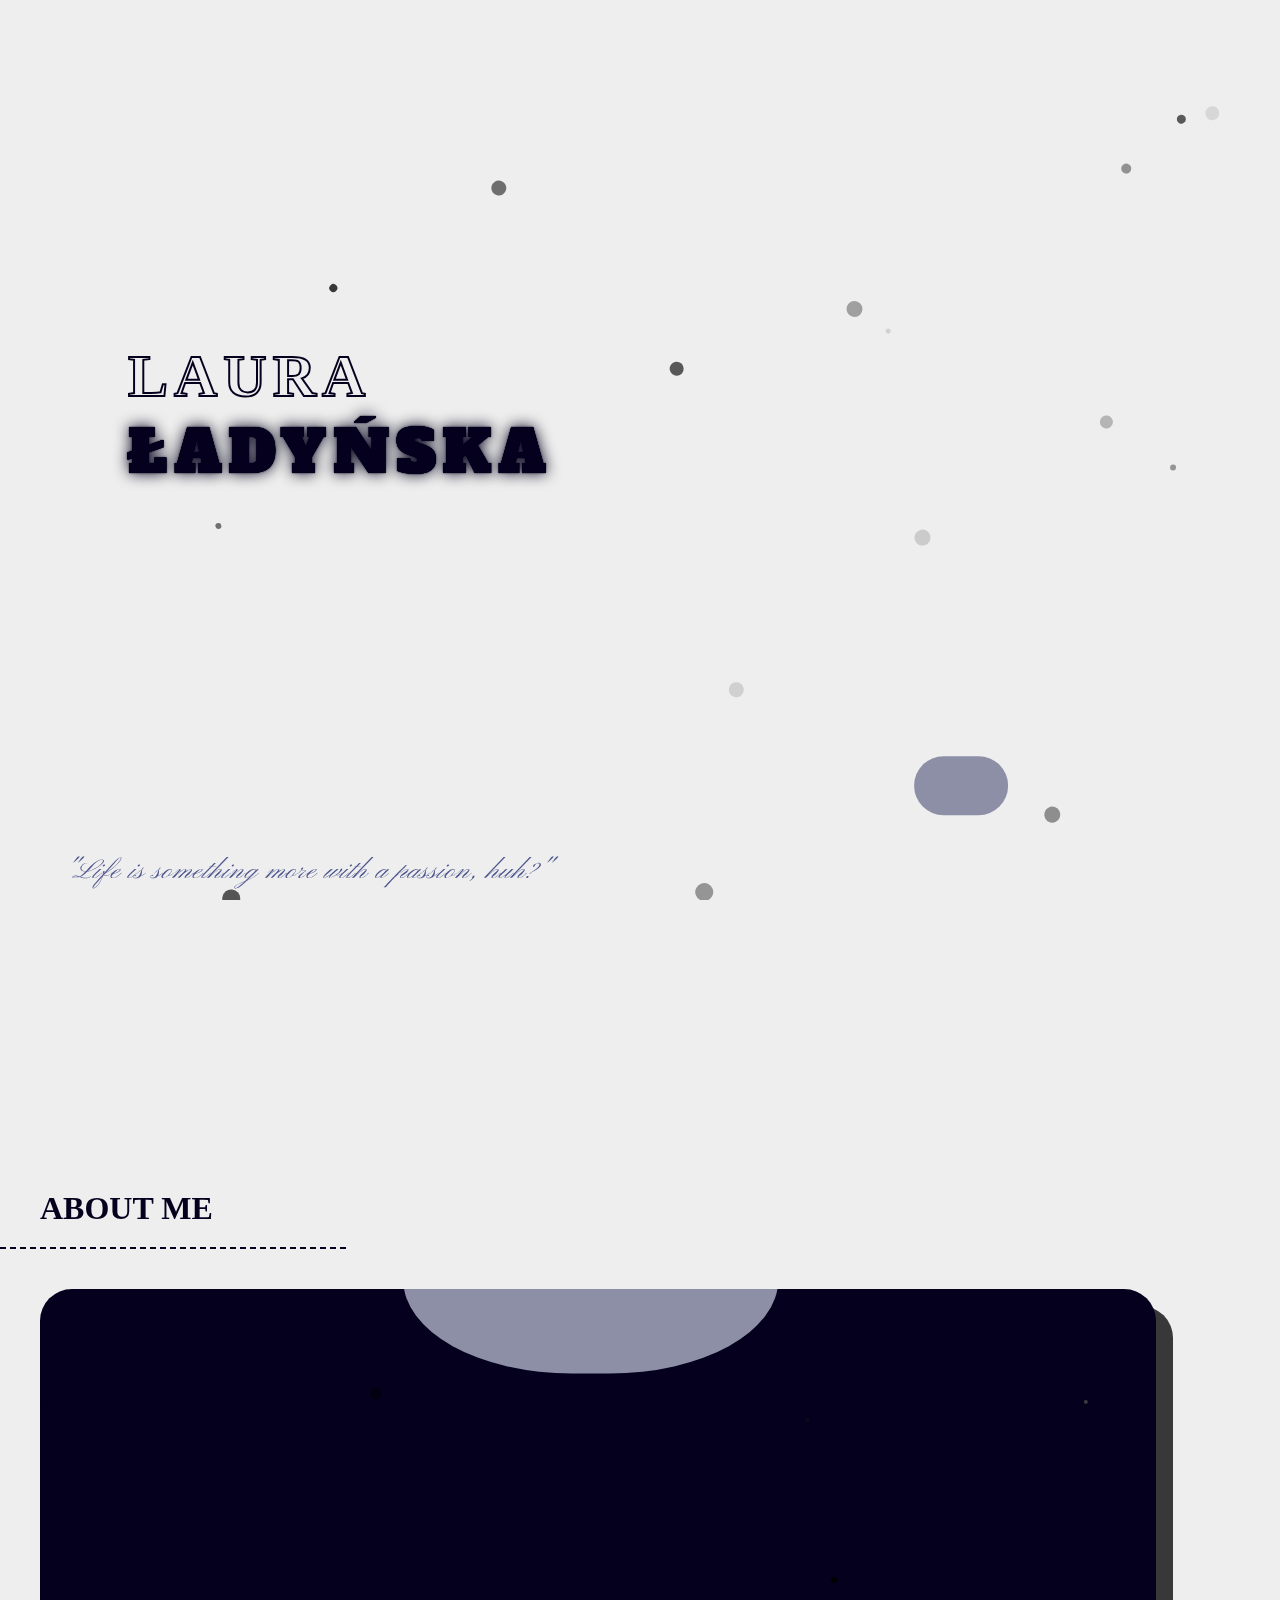
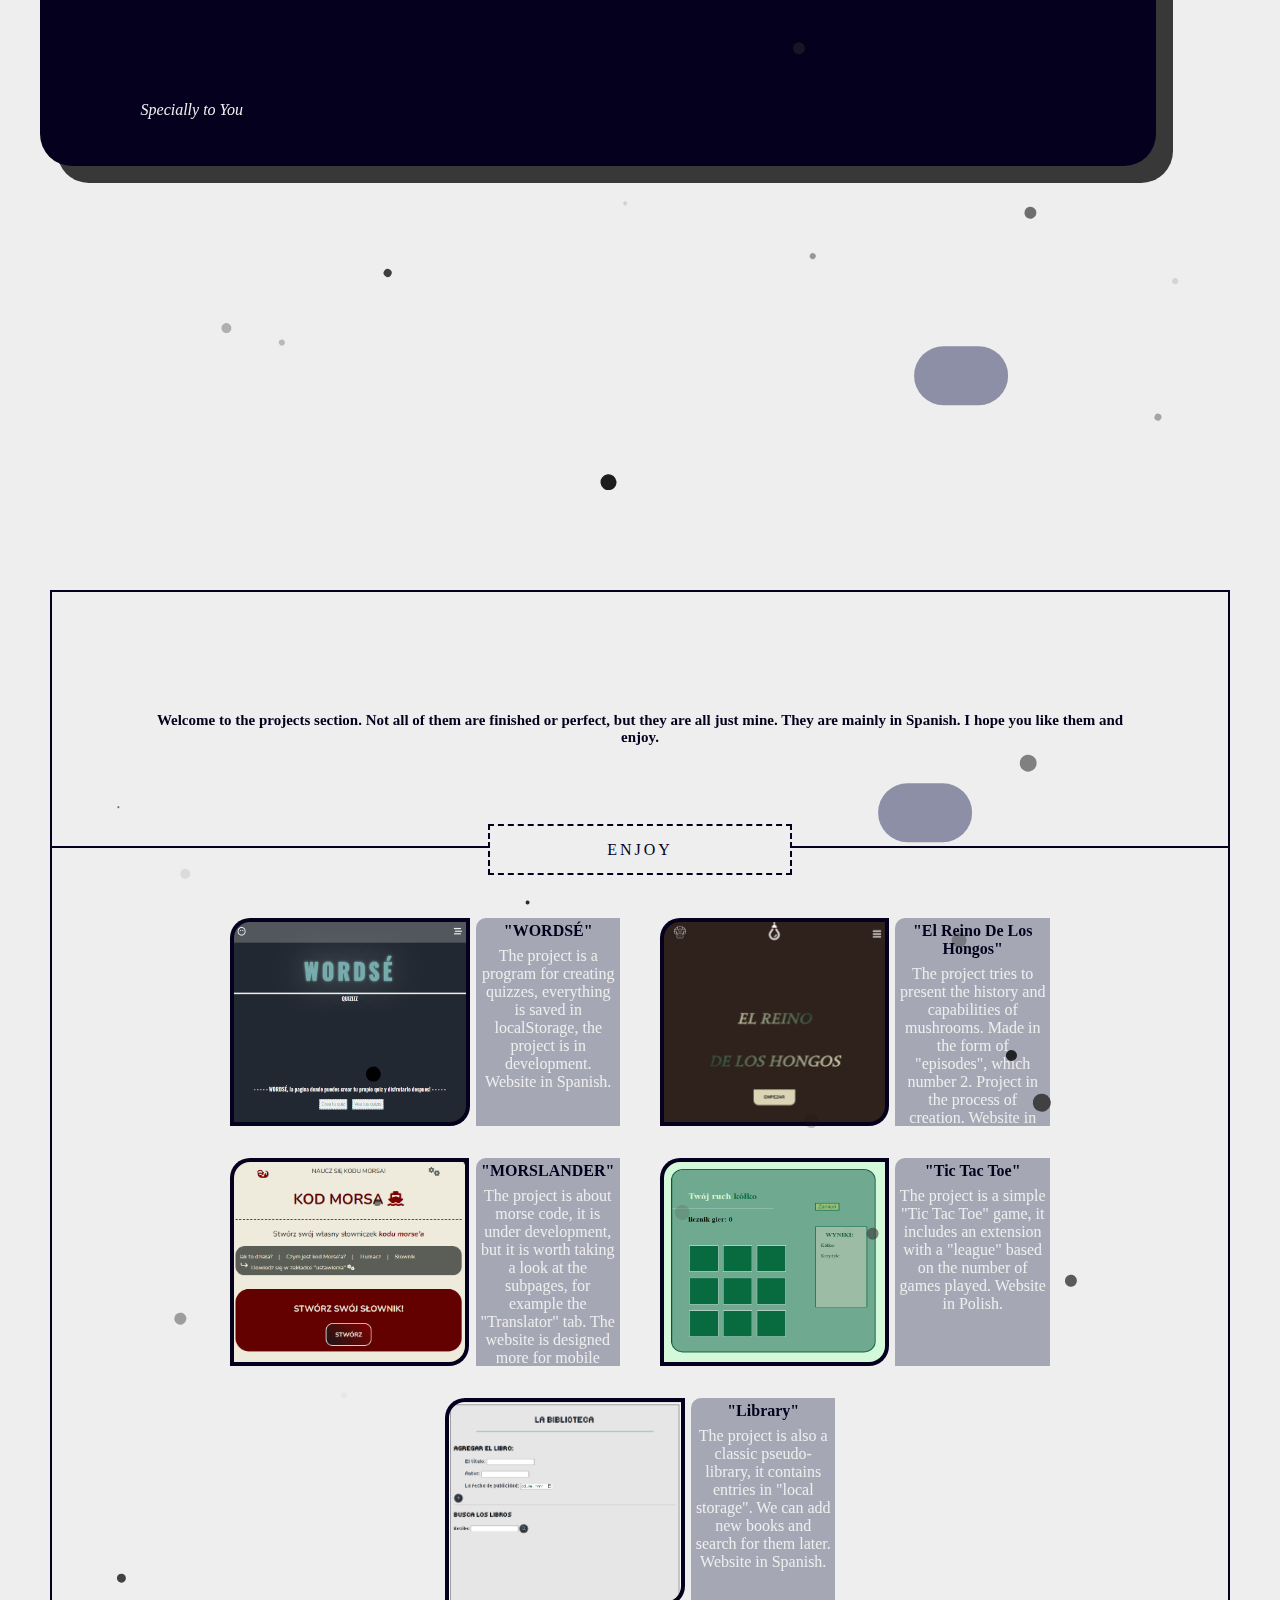
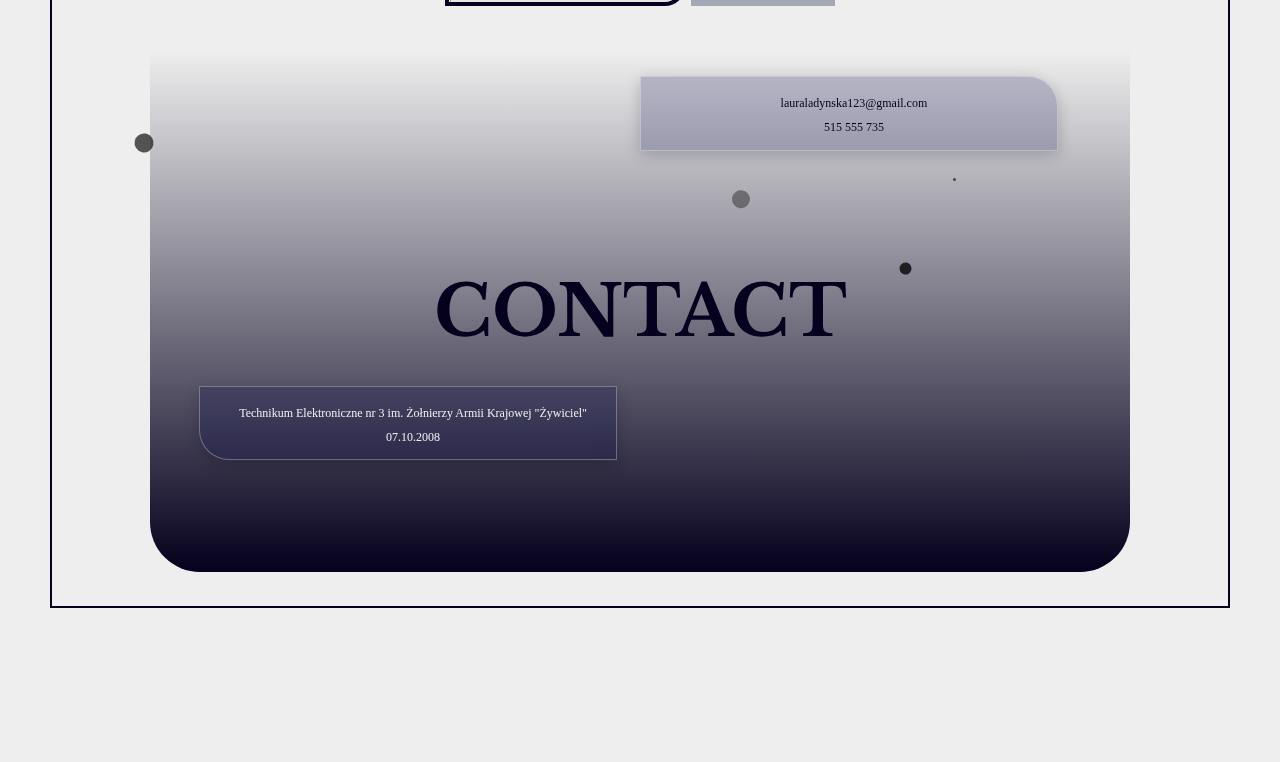
<file: index.html>
<!DOCTYPE html>
<html lang="en">
<head>
    <meta charset="UTF-8">
    <meta name="viewport" content="width=device-width, initial-scale=1.0">
    <title>Laura Aurelia Ładyńska</title>
    <link rel="stylesheet" href="style.css">
    <link rel="stylesheet" href="https://cdnjs.cloudflare.com/ajax/libs/font-awesome/6.5.2/css/all.min.css" integrity="sha512-SnH5WK+bZxgPHs44uWIX+LLJAJ9/2PkPKZ5QiAj6Ta86w+fsb2TkcmfRyVX3pBnMFcV7oQPJkl9QevSCWr3W6A==" crossorigin="anonymous" referrerpolicy="no-referrer" />
    <link rel="icon" type="imp/svg" href="img/user-astronaut-solid.svg">
</head>
<body>
    <div class="background">

        
            <ul class="nav">

                <i class="fa-solid fa-user-astronaut logo"></i>
                
                <div class="lamp">
                    <i class="fa-solid fa-minus line"></i>
                    <i class="fa-regular fa-lightbulb blub"></i>

                </div>
                    
                
                <div class="contenerBar">
                    <i class="fa-solid fa-bars barIcon"></i>
                    <ul class="navList">
                        <li class="aboutLi">ABOUT</li>
                        <li class="projectsLi">PROJECTS</li>
                        <li class="contactLi">CONTACT</li>
                    </ul>
                </div>

            </ul>
       

        <div class="nameTxt">
            <h1 class="name">LAURA</h1>
            <h1 class="apellido">ŁADYŃSKA</h1>
        </div>

       <div class="citat">
        <i>"Life is something more with a passion, huh?"</i>
       </div>
       <span class="goNext"><i class="fa-solid fa-arrow-down"></i></span>

       


    </div>

   
    <div class="aboutContener">
       
        <div class="inf">
            <h1>ABOUT ME</h1>
            <hr class="hr">
        </div>
        <div class="letterDiv">


            <div class="letter">
                <div class="upSection">
                    <i class="fa-solid fa-star starIconOpen"></i>
                </div>
                <div class="upSectionBack">
                </div>
               
                
                <i class="fa-solid fa-rug img"></i>

                <i class="txt">Specially to You</i>

               

            </div>

            <div class="paper">
                <div class="contentPaper">
                    <h1><i>LAURA AURELIA ŁADYŃSKA</i></h1>
                    <br>
                    <p>I am an ambitious and enthusiastic person. I am passionate about acquiring new knowledge and skills, especially in the field of programming. I currently focus on languages: CSS, JavaScript and HTML, the next ones I would like to delve into is Python. I have contact with C++ because I have it in school, and I had contact with JAVA. Programming and IT has always been in the back of my head. I like to develop my interests and also learn foreign languages – I speak Spanish at an intermediate level and communicative English. In my free time I also like to go out skating or cycling and meet friends.
                        I am open to new tasks and experiences, I like to meet new people and work in a team. I perform every task entrusted to me carefully and conscientiously.</p>
                </div>
                    
            </div>

            
        </div>
        <span class="goNext sectionAbout"><i class="fa-solid fa-arrow-down"></i></span>
        
    </div>

    <div class="projectsContener">
        <h3 class="providingTxt">Welcome to the projects section. Not all of them are finished or perfect, but they are all just mine. They are mainly in Spanish. I hope you like them and enjoy.</h3>
       
        <div class="hr">
            <div class="text">ENJOY</div>
             <span class="goNext projectSection"><i class="fa-solid fa-arrow-down"></i></span>
        </div>
        

        <div class="boxContener">

            <a target="_blank" href="projets/p7_quiz/index.html">
                <div class="box">
                    <img class="imgHalf" src="img/Zrzut ekranu 2024-06-28 182511.png" alt="project">
                    <hr>
                    <span class="txtHalf">
                      <b>"WORDSÉ"</b>
                      <p>The project is a program for creating quizzes, everything is saved in localStorage, the project is in development. Website in Spanish.</p>
                    </span>
                  </div>
            </a>

            <a target="_blank" href="projets/Kraina Grzybów/indexv2.html">
                <div class="box">
                    <img class="imgHalf" src="img/kraina_grzybow_img.png" alt="project">
                    <hr>
                    <span class="txtHalf">
                      <b>"El Reino De Los Hongos"</b>
                      <p>The project tries to present the history and         capabilities of mushrooms. 
                          Made in the form of "episodes", which number 2. Project in the process of creation. Website in Spanish.</p>
                    </span>
                  </div>
            </a>

            <a target="_blank" href="projets/MORSLANDER/index.html">
                <div class="box">
                    <img class="imgHalf" src="img/morslander_img.png" alt="project">
                    <hr>
                    <span class="txtHalf">
                        <b>"MORSLANDER"</b>
                        <p>
                            The project is about morse code, it is under development, but it is worth taking a look at the subpages, for example the "Translator" tab. The website is designed more for mobile users. Website in Polish.</p>
                    </span>
                </div>
            </a>

          <a target="_blank" href="projets/Kółko i krzyżyk/kANDk.html">
            <div class="box">
                <img class="imgHalf" src="img/kolko_krzyzyk_img.png" alt="project">
                <hr>
                <span class="txtHalf">
                    <b>"Tic Tac Toe"</b>
                    <p>
                        The project is a simple "Tic Tac Toe" game, it includes an extension with a "league" based on the number of games played. Website in Polish.</p>
                </span>
            </div>
          </a>


            <a target="_blank" href="projets/p5_biblioteka/index.html">
                <div class="box">
                    <img class="imgHalf" src="img/biblioteca_img.png" alt="project">
                    <hr>
                    <span class="txtHalf">
                        <b>"Library"</b>
                        <p>The project is also a classic pseudo-library, it contains entries in "local storage". We can add new books and search for them later. Website in Spanish.</p>
                    </span>
                </div>
            </a>

           

       
    </div>
   

<br class="navigateContact">
    <div class="contactContener">

        <div class="contactContener2">
            <div class="infBox1">
                <i class="fa-regular fa-envelope icon"></i><sapn class="txt"><a href="mailto:lauraladynska123@gmail.com">lauraladynska123@gmail.com</a></sapn>
                <br>
                <i class="fa-solid fa-mobile-screen-button icon"></i><span class="txt"><a href="tel:515555735">515 555 735</a></span>
            </div>

                <h1 class="contactTxt">

                    <div class="sqares1">
                        <i class="fa-solid fa-square square1a"></i>
                        <br>
                        <i class="fa-solid fa-square square2a"></i>
                    </div>
                    
                    CONTACT

                    <div class="sqares2">
                        <i class="fa-solid fa-square square1b"></i>
                        <br>
                        <i class="fa-solid fa-square square2b"></i>
                    </div>

                    
                </h1>

           
            <div class="infBox2">
            
                <i class="fa-solid fa-school icon"></i><span class="txt">Technikum Elektroniczne nr 3 im. Żołnierzy Armii Krajowej "Żywiciel"</span>
                <br>
                <i class="fa-solid fa-cake-candles icon"></i><span class="txt"> 07.10.2008</span>
    
            </div>
        </div>

       

    </div>
  
    </div>
    
    <br><br><br>
    <div class="contactContener_phone">
        <div class="content">
            <h2>CONTACT</h2>
            <hr>
           <div class="inf">
            <i class="fa-solid fa-school icon"></i><span class="txt">Technikum Elektroniczne nr 3 im. Żołnierzy Armii Krajowej "Żywiciel"</span>
            <br>

            <i class="fa-solid fa-cake-candles icon"></i><span class="txt"> 07.10.2008</span>
            <br>
            <i class="fa-regular fa-envelope icon"></i><sapn class="txt"><a href="mailto:lauraladynska123@gmail.com">lauraladynska123@gmail.com</a></sapn>
            <br>
            <i class="fa-solid fa-mobile-screen-button icon"></i><span class="txt"><a href="tel:515555735">515 555 735</a></span>
           </div>
        </div>

   

    <script src="script.js"></script>
    
</body>
</html>
</file>
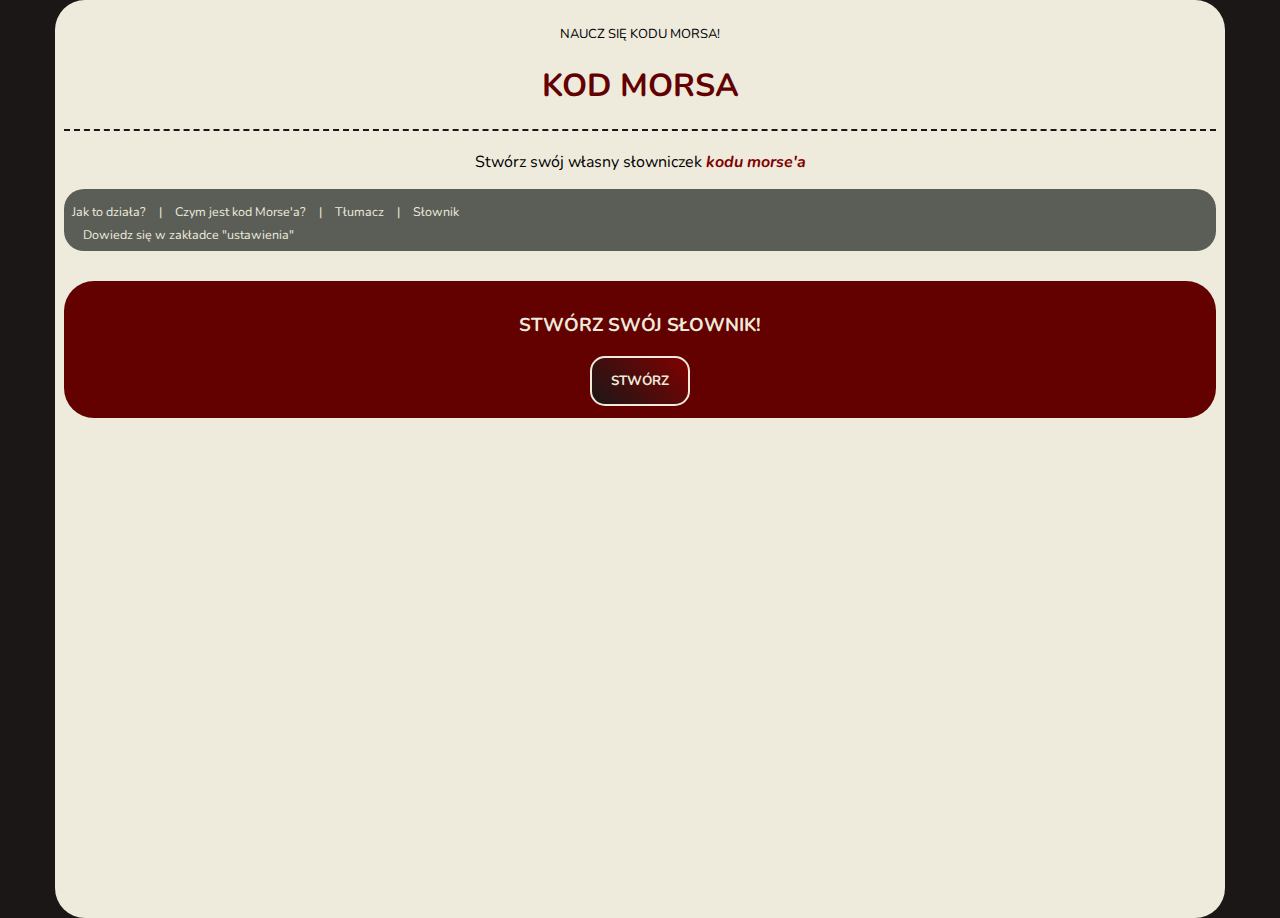
<file: projets/MORSLANDER/index.html>
<!DOCTYPE html>
<html lang="en">
<head>
    <meta charset="UTF-8">
    <meta name="viewport" content="width=device-width, initial-scale=1.0">
    <title>KOD MORSA</title>
    <link rel="stylesheet" href="style.css">
    
    <link rel="stylesheet" href="https://cdnjs.cloudflare.com/ajax/libs/font-awesome/6.5.2/css/all.min.css" integrity="sha512-SnH5WK+bZxgPHs44uWIX+LLJAJ9/2PkPKZ5QiAj6Ta86w+fsb2TkcmfRyVX3pBnMFcV7oQPJkl9QevSCWr3W6A==" crossorigin="anonymous" referrerpolicy="no-referrer" />

    <link rel="icon" type="image/png" href="img/logo-kod_morsa.svg">
</head>
<body>

    <div class="contener">
     
        <ul class="nav">
            <li><i class="fa-solid fa-otter logo"></i></li>
            <li><p>NAUCZ SIĘ KODU MORSA!</p></li>
            <li><i class="fa-solid fa-gears settings"></i></li>
         
        </ul>
        <div class="contener_settings">
           <ul>
            <li><a href="html/history.html">Czym jest kod morse'a?</a></li>
            <li><a href="html/statute.html">Jak to działa?</a></li>
            <li><a href="html/translator.html">Tłumacz</a></li>
            <li><a href="html/dictionary.html">Słownik</a></li>
            
           </ul>
        </div>

      <h1>KOD MORSA <i class="fa-solid fa-ship ship"></i></h1>
      <hr> 
      
        <p>Stwórz swój własny słowniczek <span class="unique">kodu morse'a</span></p>
        <div class="instruction">
        <sub>Jak to działa? <span>|</span> Czym jest kod Morse'a?  <span>|</span> Tłumacz <span>|</span> Słownik</sub>
        <br>
        <i class="fa-solid fa-arrow-turn-up fa-rotate-90 arrow"></i>
        <sub>Dowiedz się w zakładce "ustawienia"  <i class="fa-solid fa-gears settings"></i></sub>

        </div>

        <div class="dictionary">

            <h3>STWÓRZ SWÓJ SŁOWNIK!</h3>

            <!-- <ul class="diccionary_list">
                <li>A <input type="text"></li>
                <li>B <input type="text"></li>
                <li>C <input type="text"></li>
                <li>D <input type="text"></li>
                <li>E <input type="text"></li>
                <li>F <input type="text"></li>
                <li>G <input type="text"></li>
                <li>H <input type="text"></li>
                <li>I <input type="text"></li>
                <li>J <input type="text"></li>
                <li>K <input type="text"></li>
                <li>L <input type="text"></li>
                <li>M <input type="text"></li>
                <li>N <input type="text"></li>
                <li>O <input type="text"></li>
                <li>P <input type="text"></li>
                <li>Q <input type="text"></li>
                <li>R <input type="text"></li>
                <li>S <input type="text"></li>
                <li>T <input type="text"></li>
                <li>U <input type="text"></li>
                <li>V <input type="text"></li>
                <li>W <input type="text"></li>
                <li>X <input type="text"></li>
                <li>Y <input type="text"></li>
                <li>Z <input type="text"></li>
            </ul> -->

           <a href="html/dictionary.html"> <button>STWÓRZ</button></a>

        </div>

        <!-- <i class="fa-solid fa-otter logo big"></i> -->

    </div>



    <script src="js/script.js"></script>
    
</body>
</html>
</file>
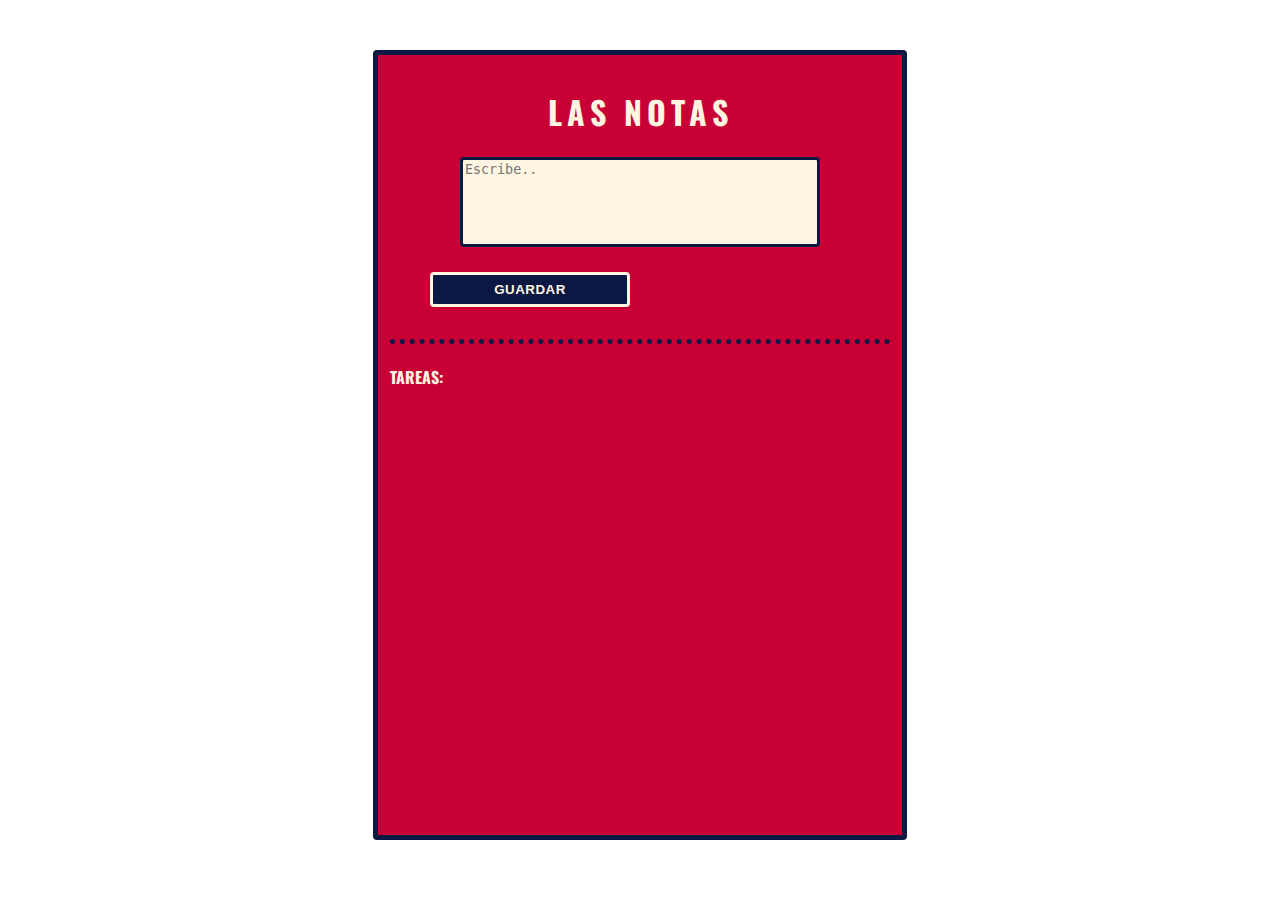
<file: projets/p3_notatnik/index.html>
<!DOCTYPE html>
<html lang="en">
<head>
    <meta charset="UTF-8">
    <meta name="viewport" content="width=device-width, initial-scale=1.0">
    <title>LAS NOTAS</title>
    <link rel="stylesheet" href="style.css">
</head>
<body>

    <div class="contener">
        <h1>LAS NOTAS</h1>

        <textarea placeholder="Escribe.." name="" id="textarea"></textarea>
        <button class="save_btn">GUARDAR</button>
        <br>
        <hr class="line_dotted">

        <div class="tareas">
            <h4>TAREAS:</h4>
            <ul class="tareas_list">

            </ul>
        </div>

    </div>


    <script src="script.js"></script>
    
</body>
</html>
</file>
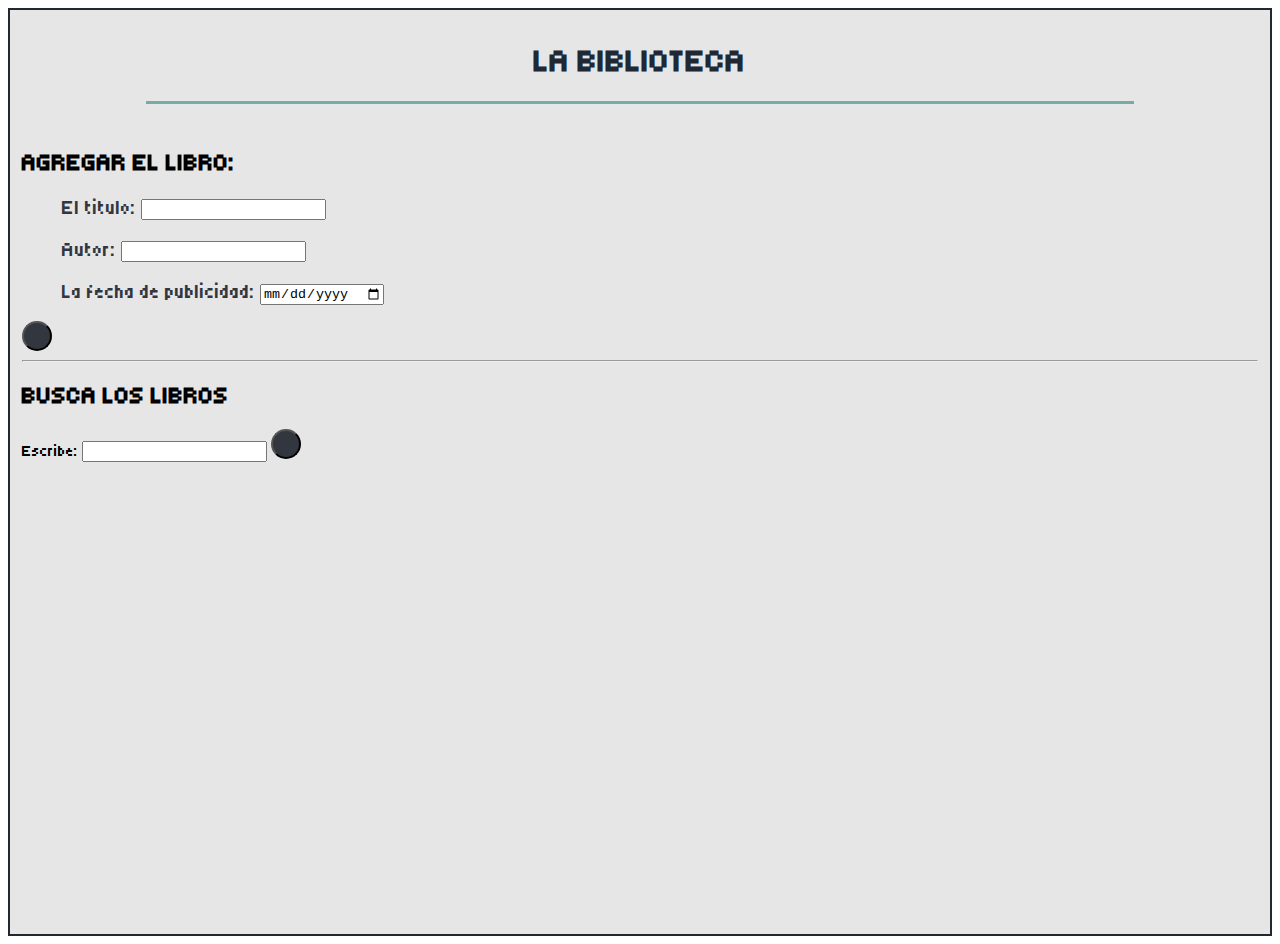
<file: projets/p5_biblioteka/index.html>
<!DOCTYPE html>
<html lang="en">
<head>
    <meta charset="UTF-8">
    <meta name="viewport" content="width=device-width, initial-scale=1.0">
    <title>Biblioteca</title>
    <link rel="stylesheet" href="style.css">
    <link rel="stylesheet" href="https://cdnjs.cloudflare.com/ajax/libs/font-awesome/6.5.2/css/all.min.css" integrity="sha512-SnH5WK+bZxgPHs44uWIX+LLJAJ9/2PkPKZ5QiAj6Ta86w+fsb2TkcmfRyVX3pBnMFcV7oQPJkl9QevSCWr3W6A==" crossorigin="anonymous" referrerpolicy="no-referrer" />
</head>
<body>
    <div class="contener">
        <div class="headline">
            <h1>LA BIBLIOTECA</h1>
            <hr class="hr1">
        </div>

        <div class="content">
            <h2>AGREGAR EL LIBRO: </h2>

            <form class="bookForm" action="">
                <ul>
                    <label for="titulo">El titulo: <input class="tituloInp" id="titulo" required type="text"></label>
                    <br><br>

                    <label for="author">Autor: <input class="authorInp" id="author" required type="text"></label>
                    <br><br>

                    <label for="fecha">La fecha de publicidad: <input   class="fechaInp" id="fecha" required type="date"></label>

                </ul>
                <button class="btn" type="submit"><i class="fa-solid fa-plus"></i></button>
            </form>
            <hr>

            <h2 class="buskerTxt">BUSCA LOS LIBROS</h2>
            <label for="buskerInp">Escribe: <input id="buskerInp" class="buskerInp" type="text"></label> <button class="buskerBtn btn"><i class="fa-solid fa-magnifying-glass"></i></button>

            <span class="results"></span>

        </div>
    </div>


    <script src="script.js"></script>
    
</body>
</html>
</file>
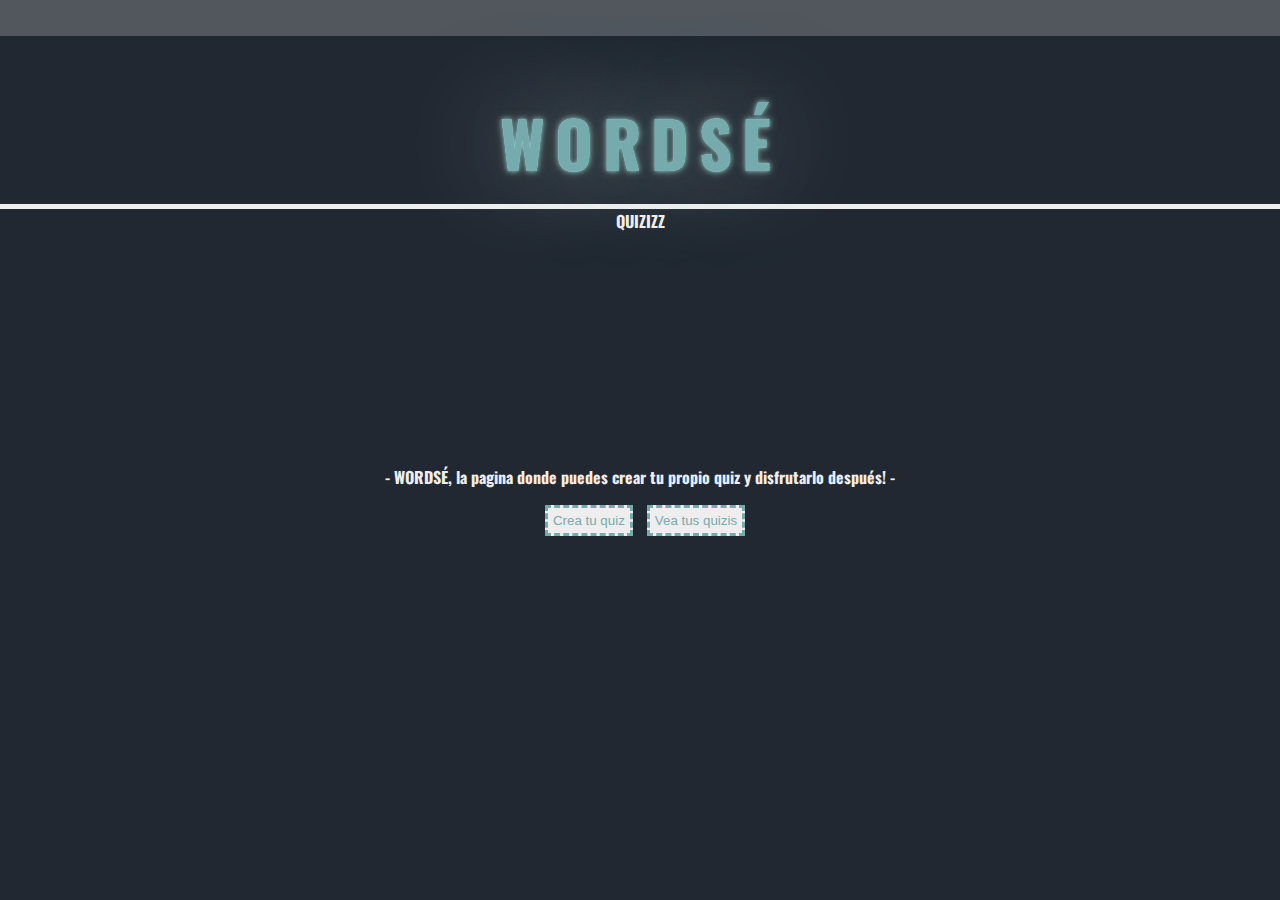
<file: projets/p7_quiz/index.html>
<!DOCTYPE html>
<html lang="en">
<head>
    <meta charset="UTF-8">
    <meta name="viewport" content="width=device-width, initial-scale=1.0">
    <title>WORDSER</title>
    <link rel="icon" href="img/face-meh-blank-regular.svg">
    <link rel="stylesheet" href="style.css">
    <link rel="stylesheet" href="https://cdnjs.cloudflare.com/ajax/libs/font-awesome/6.5.2/css/all.min.css" integrity="sha512-SnH5WK+bZxgPHs44uWIX+LLJAJ9/2PkPKZ5QiAj6Ta86w+fsb2TkcmfRyVX3pBnMFcV7oQPJkl9QevSCWr3W6A==" crossorigin="anonymous" referrerpolicy="no-referrer" />
</head>
<body>

    <div class="main">
        
        <ul class="nav">
            <li><i class="fa-regular fa-face-meh-blank logo"></i></li>
            <li><i class="fa-solid fa-bars-staggered settings"></i></li>

            <ul class="navList">
                <a href="html/quizCreator.html"><li>Crea un quiz</li></a>
                <!-- <a href=""><li>Contacto</li></a> -->
                <a href="html/misQuizis.html"><li>Mis Quizis</li></a>
            </ul>

        </ul>
        
       
        <h1 class="logoTxt">WORDSÉ</h1>

        <sub class="subTxt">QUIZIZZ</sub>
        <br><br><br><br><br><br><br><br><br>

        <p class="bienvenidaTxt" style="color: var(--color4);"> - WORDSÉ, la pagina donde puedes crear tu propio quiz y disfrutarlo después! - </p>

        <div class="btns">
           <a href="html/quizCreator.html"> <button class="btnDesign2">Crea tu quiz</button></a>
            <a href="html/misQuizis.html"><button class="btnDesign2">Vea tus quizis</button></a>
            
          
        </div>

        <!-- <div class="buskerDiv">
            <input class="buskerInp" placeholder="busca un quiz.." type="text">
            <i class="fa-solid fa-magnifying-glass buskerIcon"></i>
        </div>

        <h2 class="txt">PROPUESTAS</h2>

        <div class="quizizContener">
            <div class="quizBox">
                <img class="img" src="img/paper-plane-regular.svg" alt="image">
                <hr>
                <p class="title">"Las palabras de espanol"</p>
            </div>

            <div class="quizBox">
                <img class="img" src="img/paper-plane-regular.svg" alt="image">
                <hr>
                <p class="title">"Las palabras de espanol"</p>
            </div>

        </div> -->
    </div>


    <script src="script.js"></script>
    
</body>
</html>
</file>
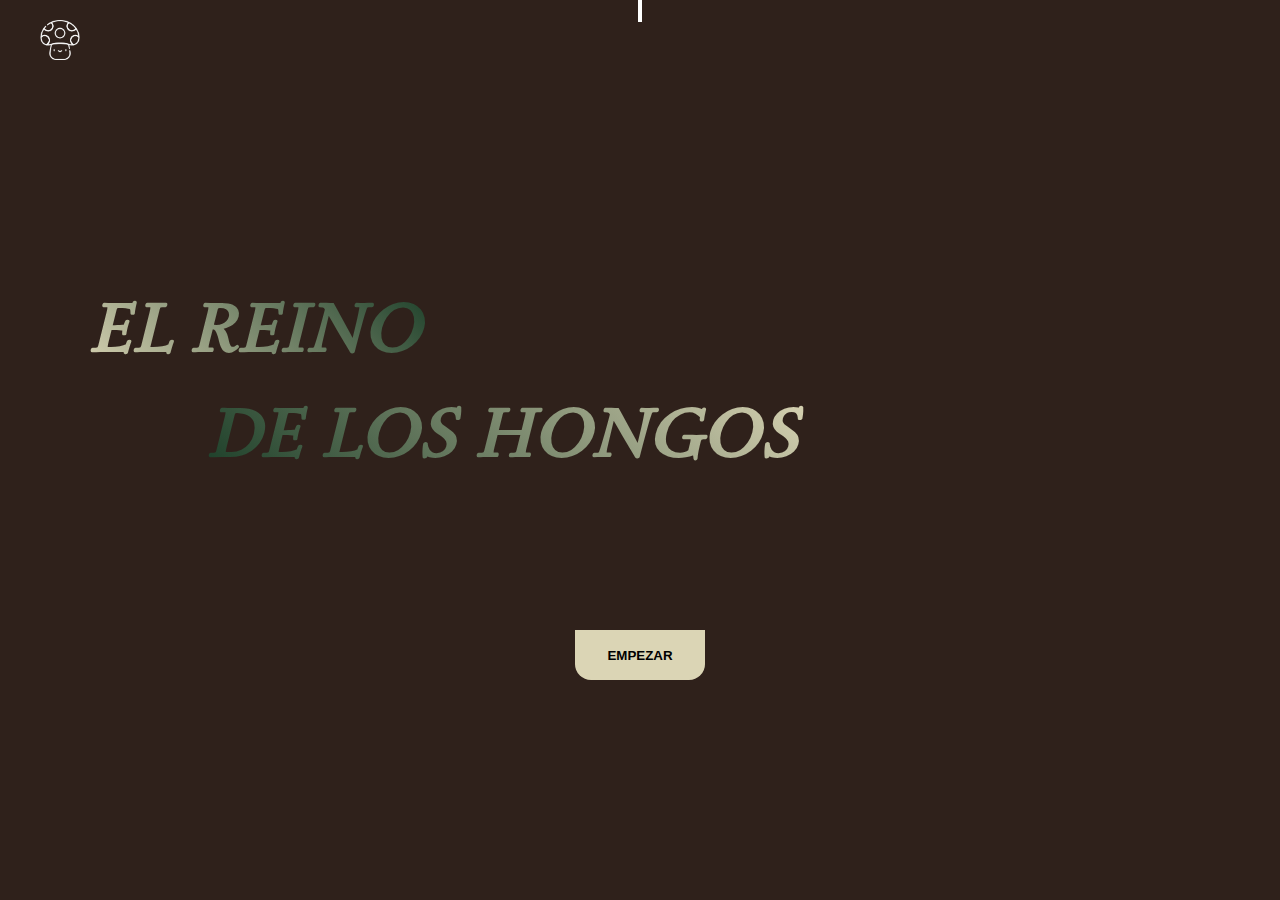
<file: projets/Kraina Grzybów/indexv2.html>
<!DOCTYPE html>
<html lang="en">
<head>
    <meta charset="UTF-8">
    <meta name="viewport" content="width=device-width, initial-scale=1.0">
    <title>El Reino De Los Hongos</title>
    <link rel="icon" type="image/png" href="img/mushroom (1).png">

    <link id="stylesheet" rel="stylesheet" href="css/stylev2.css">
    <link rel="stylesheet" href="https://cdnjs.cloudflare.com/ajax/libs/font-awesome/6.5.2/css/all.min.css" integrity="sha512-SnH5WK+bZxgPHs44uWIX+LLJAJ9/2PkPKZ5QiAj6Ta86w+fsb2TkcmfRyVX3pBnMFcV7oQPJkl9QevSCWr3W6A==" crossorigin="anonymous" referrerpolicy="no-referrer" />

    <link id="ep1" rel="stylesheet" href="">


    
    
</head>
<body>
    <header>
      <ul>
        <img class="logo" src="img/mushroom (1).png" alt="hongo">

        <div class="displayDarkmode">

            <div class="line">
                <i class="fa-regular fa-lightbulb iconDarkmode "></i>
            </div>
        </div>

        <div class="contenerbar">
            <i class="fa-solid fa-bars iconBar"></i>

            <ul class="nav">
                <li>xxxxxxxxxx</li>
                <li>xxxxxxxxxx</li>
                <li>xxxxxxxxxx</li>
                <li>xxxxxxxxxx</li>
            </ul>
        </div>
      </ul>

      <div class="headline">
        <i><h1 class="txt1">EL REINO</h1></i>
        <i><h1 class="txt2">DE LOS HONGOS</h1></i>
      </div>

      <div class="startbtn">
       <a href="#ep1Id"><button class="btn"><b>EMPEZAR</b></button></a>
      </div>


    </header>

    <main class="empezar">

        <h1 id="ep1Id"></h1>
  
    

    </main >

    <section id="ep1_SECTION">
        <link id="link_EP1" rel="stylesheet" href="">
      

        <img class="mushroomImg" src="img/mushroom (4).png" alt="mushroom">


        <h1 class="styling">LA  <br><br><br><span class="letterS">F</span><span class="letterS">U</span><span class="letterS">E</span><span class="letterS">R</span><span class="letterS">Z</span><span class="letterS">A</span>DE LOS HONGOS <br></h1> 

        <div class="circulosContener">
            <div class="circulo"></div>
                <div class="miniCirculo">

                    <b class="hiddenText headline_EP1">> FORTALECER <   <br><br> </b>
                    <p class="subtxt bottomTxt">Los hongos pueden <i>fortalecer</i> y <i>proteger</i> todo!, por ejemplo pueden ayudar nuestro sistema inmunológico, también pueden protegernos contra muchas enfermendades</p>

                </div>


                <div class="miniCirculo">

                    <b class="hiddenText_2 headline_EP1">> CREAR < <br><br> </b>
                    <p class="subtxt_2 bottomTxt">Los hongos pueden <i>crear</i> y <i>dar la vida de nuevo</i> a los especies!, pueden convertir los cadaveres a otros unidades o creaciónes!</p>

                </div>
                <div class="miniCirculo">

                    <b class="hiddenText_3 headline_EP1">> MATAR < <br><br> </b>
                    <p class="subtxt_3 bottomTxt">Los hongos pueden <i>matar</i> y <i>quitarnos de la vida</i> </p>

                </div>
        </div>

        <h1 class="finTxt">FIN</h1>


  
  </section>

  <section id="ep2_SECTION">
    <link id="link_EP2" rel="stylesheet" href="">

    
    <div class="contenerCard">
        <div class="btnSpace">
        
        </div>

        <div class="div_instrucciones">
          <h1 class="instruccion">Toma la lintera y encontra los tesoros! </h1>
          <b class="tesoros_faltados">Te faltan: 0 tesoros</b>
        </div>
  
  
      </div>
      <div class="linterna"></div>

    

  </section>


    <script src="js/script.js"></script>
    
</body>
</html>
</file>
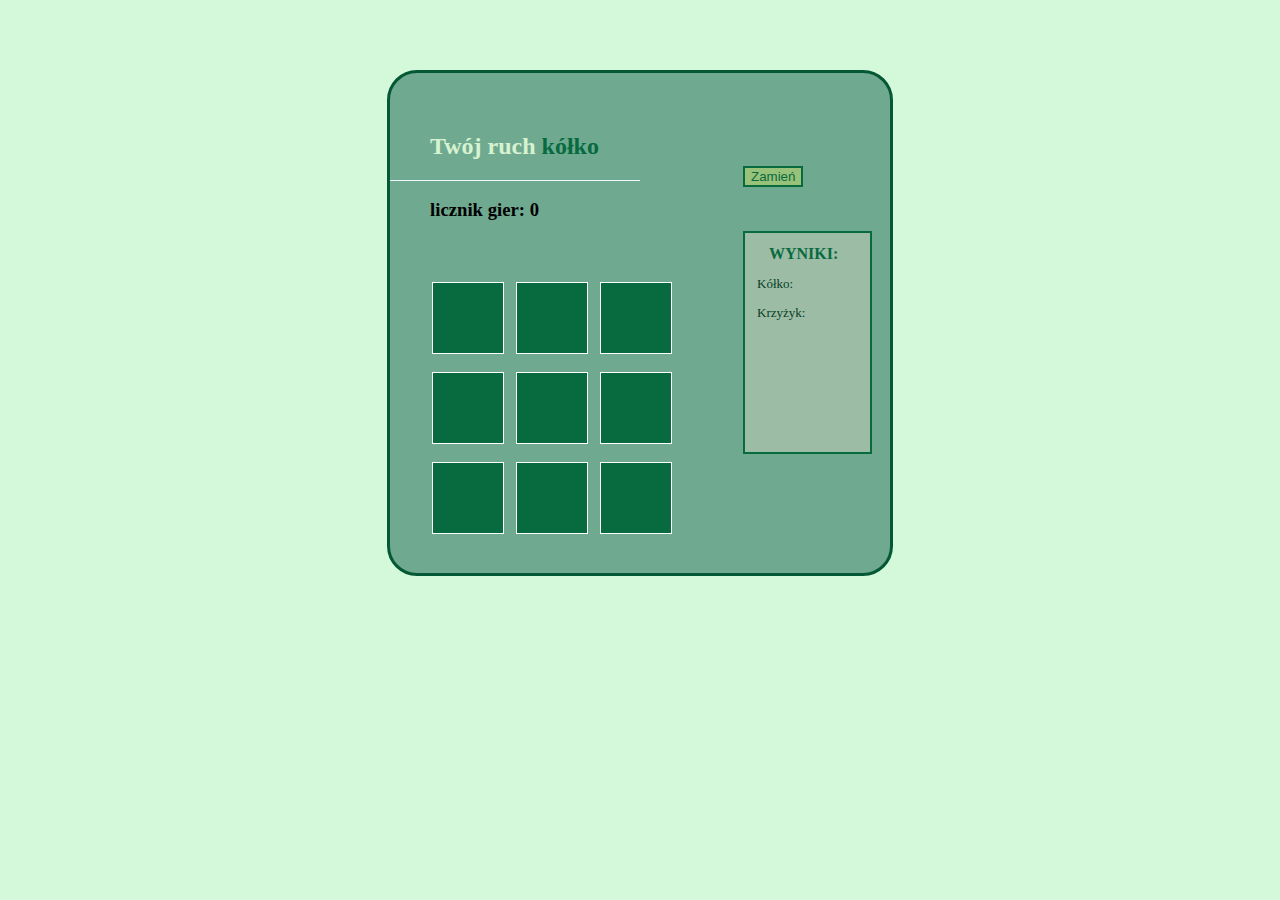
<file: projets/Kółko i krzyżyk/kANDk.html>
<!DOCTYPE html>
<html lang="en">
<head>
    <meta charset="UTF-8">
    <meta name="viewport" content="width=device-width, initial-scale=1.0">
    <link rel="stylesheet" href="kANDk.css">
    <title>Kółko i krzyżyk</title>
</head>
<body>

    <h2 >Twój ruch <b>kółko</b></h2>
    <div class="line"></div>

   <h3 class="h3">licznik gier: 0 </h3>
   <div id="game">

    <div id="first">
        <div class="cuadrado" ></div>
        <div class="cuadrado"></div>
        <div class="cuadrado"></div>
    </div>

    <div id="first">
        <div class="cuadrado"></div>
        <div class="cuadrado"></div>
        <div class="cuadrado"></div>
    </div>

    <div id="first">
        <div class="cuadrado"></div>
        <div class="cuadrado"></div>
        <div class="cuadrado"></div>
    </div>
    

   </div>
   <button id="change">Zamień</button>
   <div id="listOfResults"><b>WYNIKI:</b>
    <p>Kółko: </p>
    <p>Krzyżyk: </p>
    <span></span>

    </div>

    <script src="kANDk2.js"></script>

    <!-- zmaina ze scryptu kANDk.js na kANDk2.js -->
    
</body>
</html>
</file>
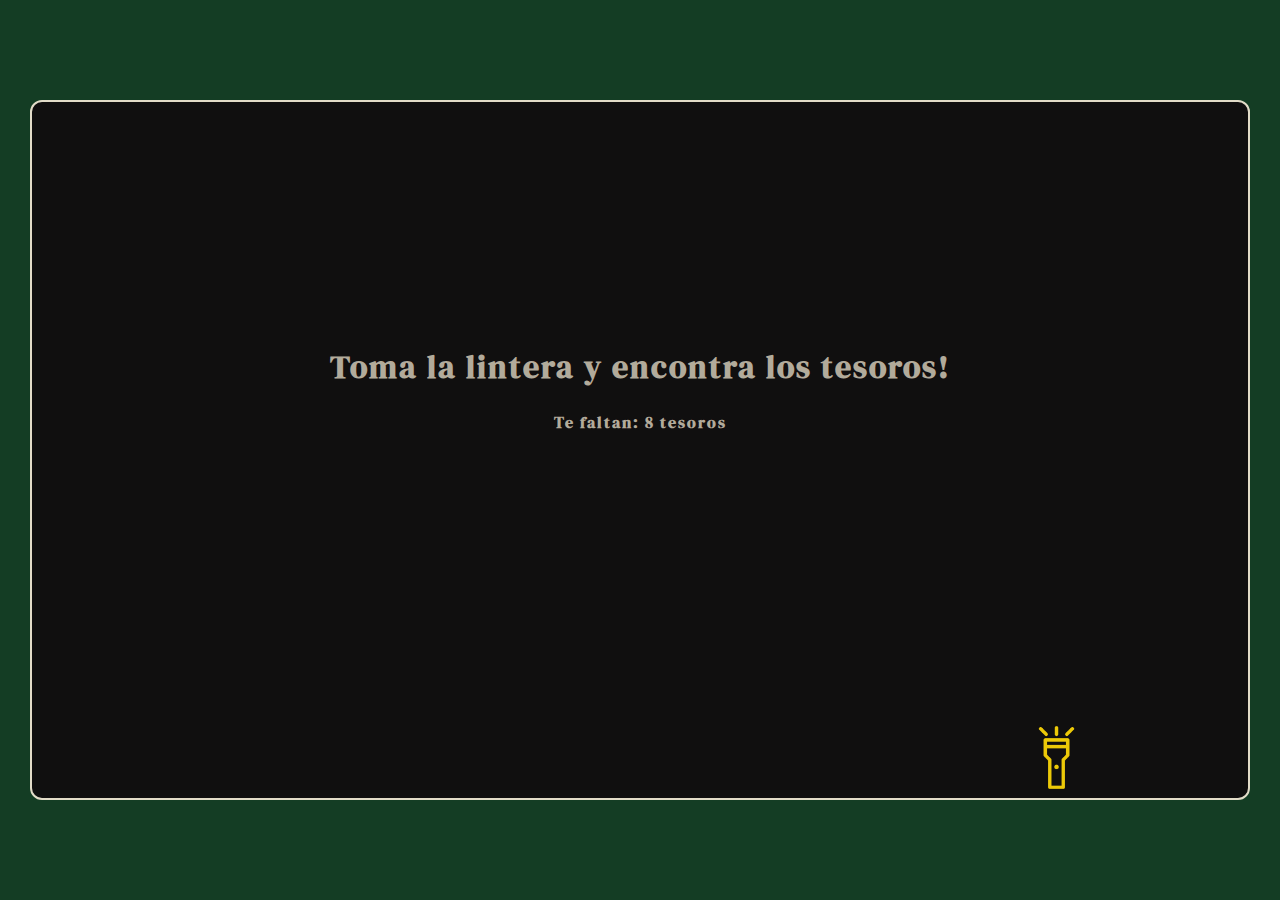
<file: projets/Kraina Grzybów/ep2/ep2.html>
<!DOCTYPE html>
<html lang="es">
<head>
    <meta charset="UTF-8">
    <meta name="viewport" content="width=device-width, initial-scale=1.0">
    <title>EP 2</title>
    <link rel="stylesheet" href="ep2.css">
</head>
<body>
  <section id="ep2_SECTION">

    <div class="contenerCard">
      <div class="btnSpace">
        
      </div>
      <div class="div_instrucciones">
        <h1 class="instruccion">Toma la lintera y encontra los tesoros! </h1>
        <b class="tesoros_faltados">Te faltan: 0 tesoros</b>
      </div>


    </div>
    <div class="linterna"></div>
   
   





  </section>


 <script src="ep2.js"></script>
    
</body>
</html>
</file>
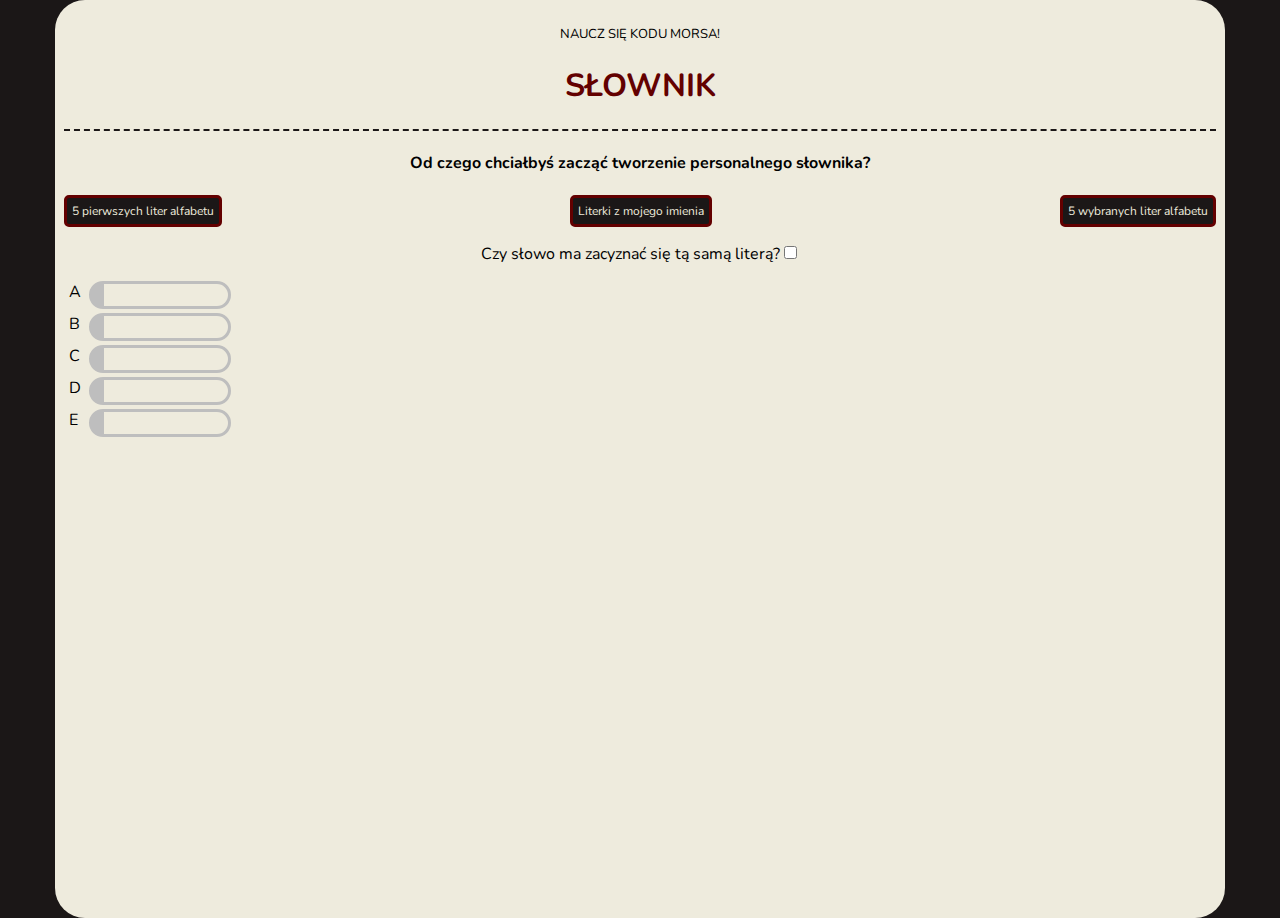
<file: projets/MORSLANDER/html/dictionary.html>
<!DOCTYPE html>
<html lang="en">
<head>
    <meta charset="UTF-8">
    <meta name="viewport" content="width=device-width, initial-scale=1.0">
    <title>KOD MORSA- Jak to działa?</title>

    <link rel="stylesheet" href="../style.css">
    <link rel="stylesheet" href="https://cdnjs.cloudflare.com/ajax/libs/font-awesome/6.5.2/css/all.min.css" integrity="sha512-SnH5WK+bZxgPHs44uWIX+LLJAJ9/2PkPKZ5QiAj6Ta86w+fsb2TkcmfRyVX3pBnMFcV7oQPJkl9QevSCWr3W6A==" crossorigin="anonymous" referrerpolicy="no-referrer" />

    <link rel="icon" type="image/png" href="../img/logo-kod_morsa.svg">
</head>
<body>
    <div class="contener">
        <ul class="nav">
            <a href="../index.html"><li><i class="fa-solid fa-otter logo"></i></li></a>
            <li><p>NAUCZ SIĘ KODU MORSA!</p></li>
            <li><i class="fa-solid fa-gears settings"></i></li>
         
        </ul>
        <div class="contener_settings">
           <ul>
            <li><a href="history.html">Czym jest kod morse'a?</a></li>
            <li><a href="statute.html">Jak to działa?</a></li>
            <li><a href="../index.html">Stwórz swój słownik!</a></li>
            <li><a href="translator.html">Tłumacz</a></li>
           </ul>
        </div>

     
        <div class="contener_dictionary">
            <h1>SŁOWNIK</h1>
            <hr>
            <h4>Od czego chciałbyś zacząć tworzenie personalnego słownika?</h4>
            <ul class="choose_option">
                <li>5 pierwszych liter alfabetu</li>
                <li>Literki z mojego imienia</li>
                <li>5 wybranych liter alfabetu</li>
            </ul>

            <div class="five_first_letters open">
                <p>Czy słowo ma zacyznać się tą samą literą?<input type="checkbox"></p>
                <ul class="letters_ul">
                    <li>A <input data-x="a" type="text"> <div class="mors_a"> 
                        <i class="fa-solid fa-circle circle ac"></i> 
                        <i class="fa-solid fa-minus line al"></i>
                    </div> </li>



                    <li>B <input data-x="b" type="text"> <div class="mors_b">
                        <i class="fa-solid fa-minus line bl"></i>
                        <i class="fa-solid fa-circle circlec bc"></i> 
                        <i class="fa-solid fa-circle circle bc"></i> 
                        <i class="fa-solid fa-circle circle bc"></i> 

                    </div></li>




                    <li>C <input type="text"></li>
                    <li>D <input type="text"></li>
                    <li>E <input type="text"></li>
                </ul>

            </div>
        </div>

         <!-- <i class="fa-solid fa-circle circle"></i> -->
         <!-- <i class="fa-solid fa-minus line"></i> -->


        



    </div>

    <script  src="../js/script.js"></script>
    
</body>
</html>
</file>
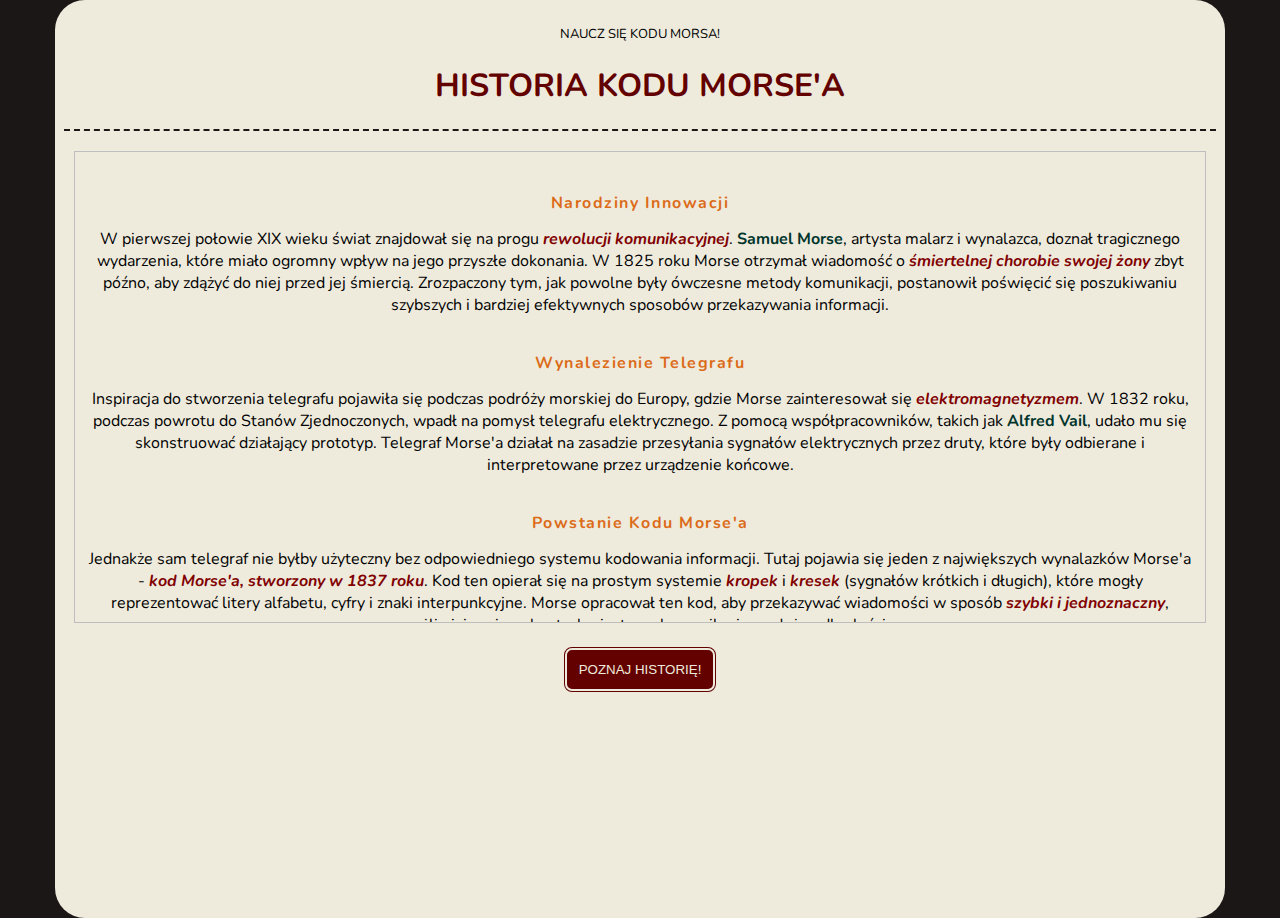
<file: projets/MORSLANDER/html/history.html>
<!DOCTYPE html>
<html lang="en">
<head>
    <meta charset="UTF-8">
    <meta name="viewport" content="width=device-width, initial-scale=1.0">
    <title>KOD MORSA- czym jest?</title>
    <link rel="stylesheet" href="../style.css">
    
    <link rel="stylesheet" href="https://cdnjs.cloudflare.com/ajax/libs/font-awesome/6.5.2/css/all.min.css" integrity="sha512-SnH5WK+bZxgPHs44uWIX+LLJAJ9/2PkPKZ5QiAj6Ta86w+fsb2TkcmfRyVX3pBnMFcV7oQPJkl9QevSCWr3W6A==" crossorigin="anonymous" referrerpolicy="no-referrer" />

    <link rel="icon" type="image/png" href="../img/logo-kod_morsa.svg">
</head>
<body>

    <div class="contener">
        <ul class="nav">
            <a href="../index.html"><li><i class="fa-solid fa-otter logo"></i></li></a>
            <li><p>NAUCZ SIĘ KODU MORSA!</p></li>
            <li><i class="fa-solid fa-gears settings"></i></li>
         
        </ul>
        <div class="contener_settings">
           <ul>
  
            <li><a href="../html/statute.html">Jak to działa?</a></li>
            <li><a href="../index.html">Stwórz swój słownik!</a></li>
            <li><a href="../html/translator.html">Tłumacz</a></li>

            
           </ul>
        </div>

      <h1>HISTORIA KODU MORSE'A <i class="fa-solid fa-ship ship"></i></h1>
      <hr> 

      <div class="contener_history">
        <p><span class="headline">Narodziny Innowacji</span>
            <br>
            W pierwszej połowie XIX wieku świat znajdował się na progu <span class="unique">rewolucji komunikacyjnej</span>. <span class="author">Samuel Morse</span>, artysta malarz i wynalazca, doznał tragicznego wydarzenia, które miało ogromny wpływ na jego przyszłe dokonania. W 1825 roku Morse otrzymał wiadomość o <span class="unique">śmiertelnej chorobie swojej żony</span> zbyt późno, aby zdążyć do niej przed jej śmiercią. Zrozpaczony tym, jak powolne były ówczesne metody komunikacji, postanowił poświęcić się poszukiwaniu szybszych i bardziej efektywnych sposobów przekazywania informacji.
            <br>
            <br>
            <span class="headline">Wynalezienie Telegrafu</span>
            <br>
            Inspiracja do stworzenia telegrafu pojawiła się podczas podróży morskiej do Europy, gdzie Morse zainteresował się <span class="unique">elektromagnetyzmem</span>. W 1832 roku, podczas powrotu do Stanów Zjednoczonych, wpadł na pomysł telegrafu elektrycznego. Z pomocą współpracowników, takich jak <span class="author">Alfred Vail</span>, udało mu się skonstruować działający prototyp. Telegraf Morse'a działał na zasadzie przesyłania sygnałów elektrycznych przez druty, które były odbierane i interpretowane przez urządzenie końcowe.
            <br>
            <br>

            <span class="headline">Powstanie Kodu Morse'a</span>
            <br>
            Jednakże sam telegraf nie byłby użyteczny bez odpowiedniego systemu kodowania informacji. Tutaj pojawia się jeden z największych wynalazków Morse'a - <span class="unique">kod Morse'a, stworzony w 1837 roku</span>. Kod ten opierał się na prostym systemie <span class="unique">kropek</span> i <span class="unique">kresek</span> (sygnałów krótkich i długich), które mogły reprezentować litery alfabetu, cyfry i znaki interpunkcyjne. Morse opracował ten kod, aby przekazywać wiadomości w sposób <span class="unique">szybki i jednoznaczny</span>, umożliwiając niemal natychmiastową komunikację na duże odległości.
            <br>
            <br>

            <span class="headline">Kod Morse'a w Praktyce</span> 
            <br>
            <span class="unique">Pierwsza wiadomość</span> telegraficzna została przesłana przez Morse'a <span class="unique">24 maja 1844 roku</span>, z Waszyngtonu do Baltimore. Brzmiała ona: <span class="unique">"What hath God wrought?" (Co Bóg uczynił?)</span>. Ten historyczny przekaz oznaczał początek nowej ery komunikacji. Wkrótce sieci telegraficzne zaczęły rozprzestrzeniać się po całych Stanach Zjednoczonych i Europie, rewolucjonizując sposób, w jaki ludzie komunikowali się na dużych odległościach.
            <br>
            <br>

            <span class="headline">Zastosowania Kodu Morse'a</span>
            <br>
            Kod Morse'a znalazł szerokie zastosowanie w różnych dziedzinach. <span class="unique">Był kluczowy w komunikacji kolejowej, wojskowej oraz morskiej. </span>Podczas obu wojen światowych kod Morse'a był nieocenionym narzędziem w przekazywaniu <span class="unique">tajnych i pilnych informacji. </span> Nawet dziś, mimo rozwoju nowoczesnych technologii, kod Morse'a pozostaje ważnym środkiem komunikacji w sytuacjach awaryjnych i w środowiskach, gdzie tradycyjne metody są niedostępne.
            <br>
            <br>
            
            <span class="headline">Dziedzictwo Morse'a</span>
            <br>
            <span class="author">Samuel Morse</span> zrewolucjonizował komunikację, przyczyniając się do powstania globalnej sieci telegraficznej. Jego wynalazek nie tylko przyspieszył tempo przekazywania informacji, ale także zbliżył do siebie ludzi na całym świecie. Kod Morse'a, pomimo upływu lat, pozostaje symbolem ludzkiej innowacyjności i dążenia do przełamywania barier.
            <br>
            <br>
            <hr>
            
            <i class="sumary">Dzięki geniuszowi Morse'a i jego współpracowników, świat wkroczył w nową erę, gdzie informacje mogły być przesyłane z prędkością światła, rewolucjonizując społeczeństwo i kładąc podwaliny pod współczesne technologie komunikacyjne.</i></p>
            
      </div>
      <br>
      <span><button class="meet_the_history_btn">POZNAJ HISTORIĘ!</button></span>

      
      
        

    </div>


    <script  src="../js/script.js"></script>
    
</body>
</html>
</file>
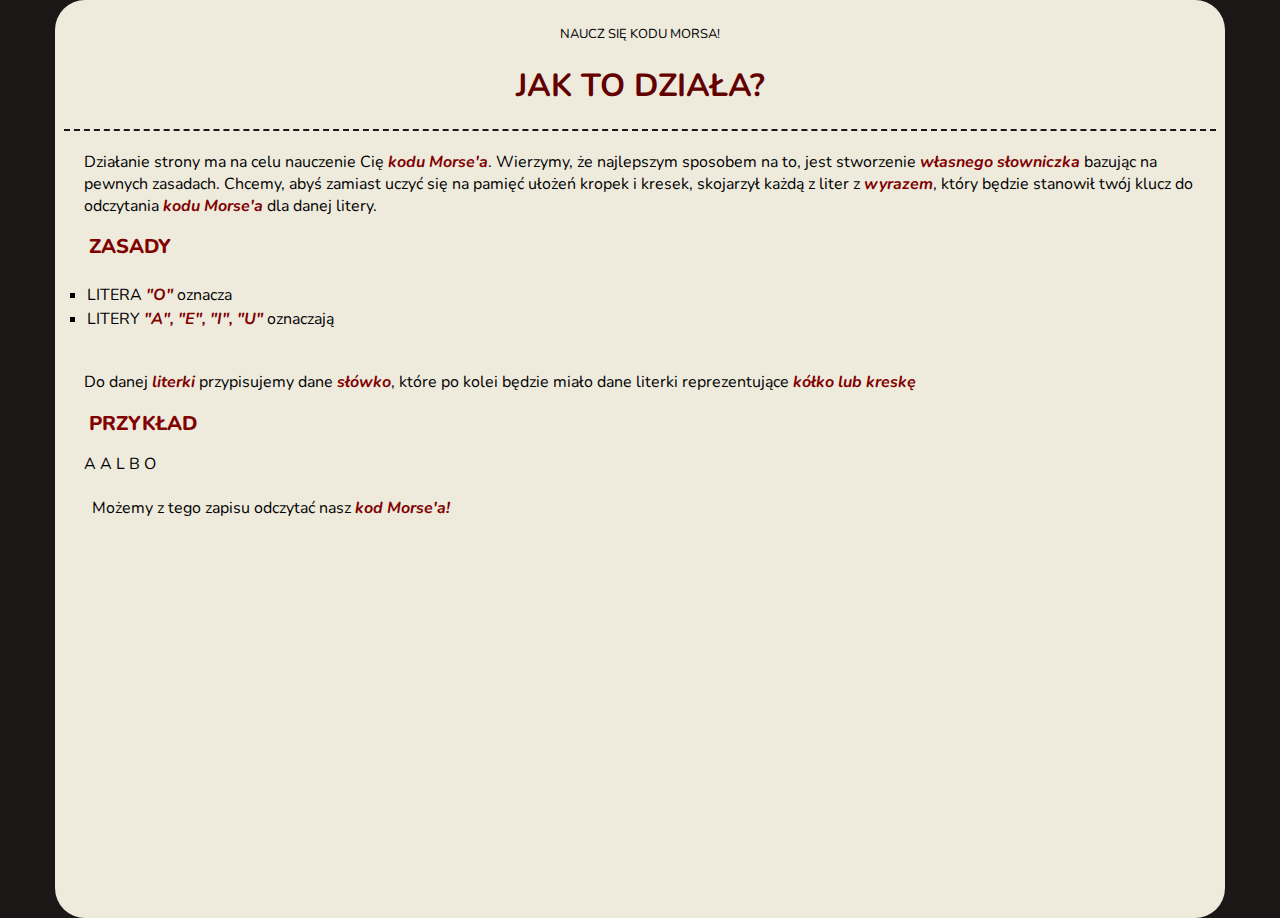
<file: projets/MORSLANDER/html/statute.html>
<!DOCTYPE html>
<html lang="en">
<head>
    <meta charset="UTF-8">
    <meta name="viewport" content="width=device-width, initial-scale=1.0">
    <title>KOD MORSA- Jak to działa?</title>

    <link rel="stylesheet" href="../style.css">
    <link rel="stylesheet" href="https://cdnjs.cloudflare.com/ajax/libs/font-awesome/6.5.2/css/all.min.css" integrity="sha512-SnH5WK+bZxgPHs44uWIX+LLJAJ9/2PkPKZ5QiAj6Ta86w+fsb2TkcmfRyVX3pBnMFcV7oQPJkl9QevSCWr3W6A==" crossorigin="anonymous" referrerpolicy="no-referrer" />

    <link rel="icon" type="image/png" href="../img/logo-kod_morsa.svg">
</head>
<body>
    <div class="contener">
        <ul class="nav">
            <a href="../index.html"><li><i class="fa-solid fa-otter logo"></i></li></a>
            <li><p>NAUCZ SIĘ KODU MORSA!</p></li>
            <li><i class="fa-solid fa-gears settings"></i></li>
         
        </ul>
        <div class="contener_settings">
           <ul>
            <li><a href="history.html">Czym jest kod morse'a?</a></li>
            <li><a href="statute.html">Jak to działa?</a></li>
            <li><a href="../index.html">Stwórz swój słownik!</a></li>
            <li><a href="translator.html">Tłumacz</a></li>
            <li><a href="dictionary.html">Słownik</a></li>
           </ul>
        </div>

     
        <h1>JAK TO DZIAŁA?</h1>
        <hr>
        <div class="statute">
            <p> Działanie strony ma na celu nauczenie Cię <span class="unique">kodu Morse'a</span>. Wierzymy, że najlepszym sposobem na to, jest stworzenie  <span class="unique">własnego słowniczka</span> bazując na pewnych zasadach. Chcemy, abyś zamiast uczyć się na pamięć ułożeń kropek i kresek, skojarzył każdą z liter z <span class="unique">wyrazem</span>, który będzie stanowił twój klucz do odczytania <span class="unique">kodu Morse'a</span> dla danej litery. </p>

            <h2>ZASADY <i class="fa-solid fa-book book"></i></h2>

            <ol>
                <li>LITERA <span class="unique">"O"  </span> <i class="fa-solid fa-arrow-right"></i> oznacza    <span class="unique"><i class="fa-solid fa-minus line"></i>  </span></li>

                <li>LITERY <span class="unique">"A", "E", "I", "U"  </span> <i class="fa-solid fa-arrow-right"></i> oznaczają   <span class="unique">  <i class="fa-solid fa-circle circle"></i></span></li>
            </ol>
            <br>

            <p>Do danej <span class="unique">literki</span> przypisujemy dane <span class="unique">słówko</span>, które po kolei będzie miało dane literki reprezentujące <span class="unique">kółko lub kreskę</span> </p>

            <h2>PRZYKŁAD <i class="fa-regular fa-hand hand"></i></h2>

            <p class="example">A <i class="fa-solid fa-arrow-right"></i> A L B O 
                <i class="fa-solid fa-circle circle on"></i>
                <i class="fa-solid fa-minus line on"></i>
                <br>
                <br>
                <i class="fa-solid fa-arrow-turn-up fa-rotate-90 arrow"></i> Możemy z tego zapisu odczytać nasz <span class="unique">kod Morse'a!</span>

            </p>
        </div>



    </div>

    <script  src="../js/script.js"></script>
    
</body>
</html>
</file>
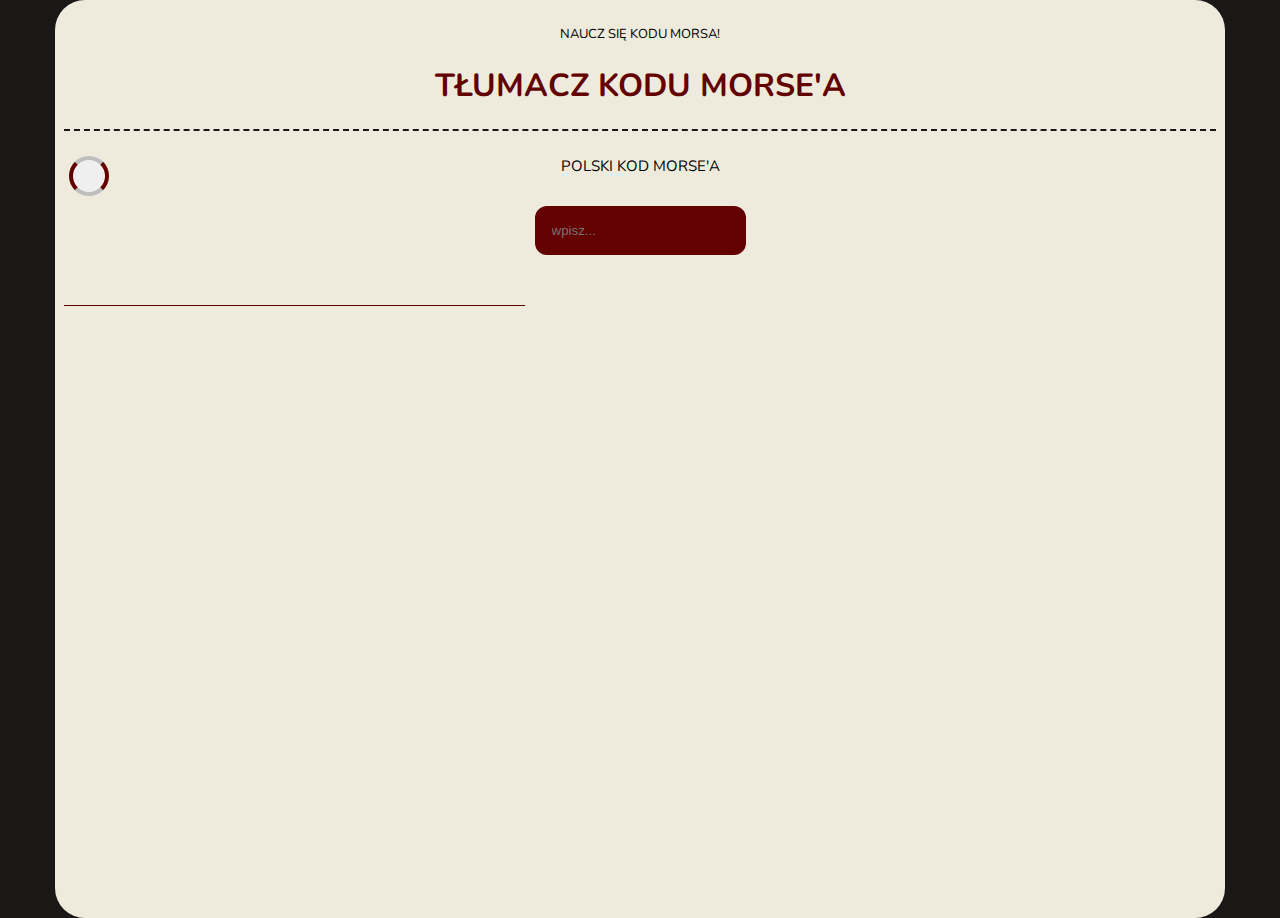
<file: projets/MORSLANDER/html/translator.html>
<!DOCTYPE html>
<html lang="en">
<head>
    <meta charset="UTF-8">
    <meta name="viewport" content="width=device-width, initial-scale=1.0">
    <title>KOD MORSA- tłumacz</title>
    <link rel="stylesheet" href="../style.css">
    
    <link rel="stylesheet" href="https://cdnjs.cloudflare.com/ajax/libs/font-awesome/6.5.2/css/all.min.css" integrity="sha512-SnH5WK+bZxgPHs44uWIX+LLJAJ9/2PkPKZ5QiAj6Ta86w+fsb2TkcmfRyVX3pBnMFcV7oQPJkl9QevSCWr3W6A==" crossorigin="anonymous" referrerpolicy="no-referrer" />

    <link rel="icon" type="image/png" href="../img/logo-kod_morsa.svg">
</head>
<body>

    <div class="contener">
        <ul class="nav">
            <a href="../index.html"><li><i class="fa-solid fa-otter logo"></i></li></a>
            <li><p>NAUCZ SIĘ KODU MORSA!</p></li>
            <li><i class="fa-solid fa-gears settings"></i></li>
         
        </ul>
        <div class="contener_settings">
           <ul>
            <li><a href="history.html">Czym jest kod morse'a?</a></li>
            <li><a href="statute.html">Jak to działa?</a></li>
            <li><a href="../index.html">Stwórz swój słownik!</a></li>
            <li><a href="dictionary.html">Słownik</a></li>
           </ul>
        </div>

      <h1>TŁUMACZ KODU MORSE'A <i class="fa-solid fa-ship ship"></i></h1>
      <hr> 

      <div class="translator_contener">
        <button class="audio_btn"><i class="fa-solid fa-play play"></i></button>
        <i class="fa-solid fa-book reglas"></i>
        <div class="legend">
            <b>LEGENDA</b>
            <br>
            <sub><i class="fa-solid fa-circle circle"></i> -> krótki sygnał</sub>
            <br>
            <sub><i class="fa-solid fa-minus line"></i> -> długi sygnał</sub>
            <br>
            <sub><i class="fa-solid fa-minus line-rotated"></i> -> oddzielenie litery</sub>
            <br>
            <sub><i class="fa-solid fa-x line"></i> -> oddzielenie wyrazu</sub>
            <p>--------------------</p>
            <b>ZASADY PISOWNI</b>
            <br>
            <sub>-> Po każdej literce napisanej w <span class="unique">kodzie morse'a</span> należy dodać <span class="unique">"/"</span></sub>
            <br>
            
        </div>
        
        <sub>POLSKI <i class="fa-solid fa-arrow-right arrow_translate"></i> KOD MORSE'A</sub>
        <br>
        <input class="translator_input" type="text" placeholder="wpisz...">
        <div class="translator_mors">
            <div class="square_circle option">
                <i class="fa-solid fa-circle circle"></i>
            </div>

            <div class="square_line option">
                <i class="fa-solid fa-minus line"></i>
            </div>

            <div class="square_letterSpace option">
                <i class="fa-solid fa-minus line-rotated line"></i>
            </div>

            <div class="square_wordSpace option">
                <i class="fa-solid fa-x line"></i>
            </div>

            <div class="delate option">
                <i class="fa-solid fa-delete-left"></i>
            </div>
        </div>

        <br>
        <hr>

        <div class="transition">
            <p class="transition_place"></p>

            <br>
            
            <p class="transition_letters_place"></p>
        </div>
        
      </div>
      
        

    </div>


    <script  src="../js/script.js"></script>
    
</body>
</html>
</file>
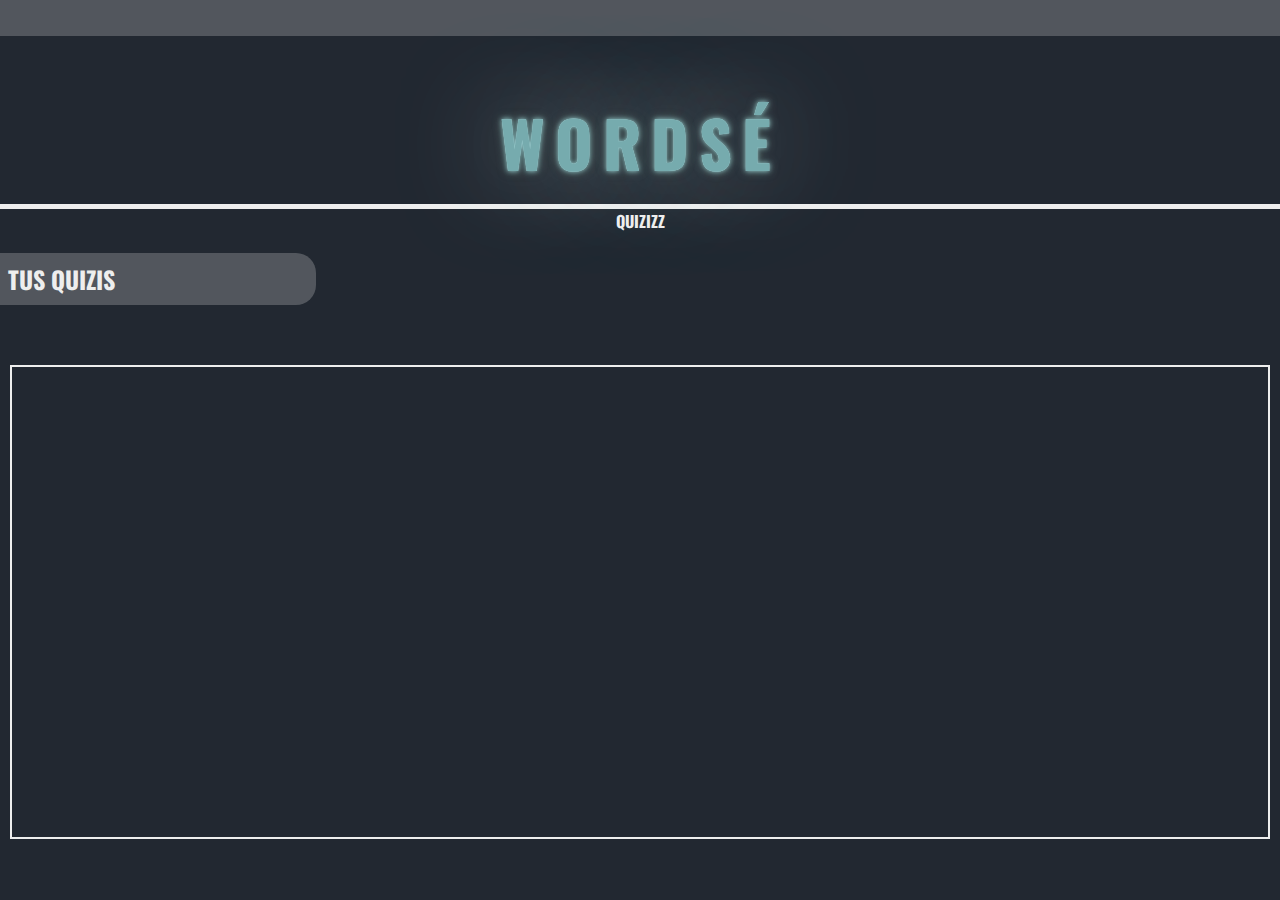
<file: projets/p7_quiz/html/misQuizis.html>
<!DOCTYPE html>
<html lang="en">
<head>
    <meta charset="UTF-8">
    <meta name="viewport" content="width=device-width, initial-scale=1.0">
    <title>WORDSER</title>
    <link rel="icon" href="../img/face-meh-blank-regular.svg">
    <link rel="stylesheet" href="../style.css">
    <link rel="stylesheet" href="../css/misQuizis.css">
    <link rel="stylesheet" href="https://cdnjs.cloudflare.com/ajax/libs/font-awesome/6.5.2/css/all.min.css" integrity="sha512-SnH5WK+bZxgPHs44uWIX+LLJAJ9/2PkPKZ5QiAj6Ta86w+fsb2TkcmfRyVX3pBnMFcV7oQPJkl9QevSCWr3W6A==" crossorigin="anonymous" referrerpolicy="no-referrer" />
</head>
<body>

    <div class="main">
        
        <ul class="nav">
            <li><i class="fa-regular fa-face-meh-blank logo"></i></li>
            <li><i class="fa-solid fa-bars-staggered settings"></i></li>

            <ul class="navList">
                <a href="../index.html"><li>WORDSÉ</li></a>
                <a href="quizCreator.html"><li>Crea un quiz</li></a>
                <!-- <a href=""><li>Contacto</li></a> -->
                <a href="misQuizis.html"><li>Mis Quizis</li></a>
            </ul>

        </ul>
        
       
        <h1 class="logoTxt">WORDSÉ</h1>

        <sub class="subTxt">QUIZIZZ</sub>

        <h2 class="txt">TUS QUIZIS</h2>


       <div class="mine_quizContener">

        
       </div>
       <div class="my_quiz_a">
        <h1 class="txt2 title_misQuizis">TUTUL</h1>
        <h3 class="txt3 author_misQuizis">AUTOR</h3>
        <h5 class="txt4 questions_misQuizis">PREGUNTAS:</h5>

        <button class="btnDesign3 btn_startQuiz">EMPEZAR</button>

        
       <div class="my_quiz_b">
            <h1>SUERTE!</h1>
            

            <div class="answers_contener">

            </div>

            <button class="btnDesign convalidar_answer"><i class="fa-solid fa-check"></i></button>
        </div>
        <div class="section_result">
            <h2 class="result_h2">ENHORABUENA!</h2>
            <h1 class="result_percent">56%</h1>
            <button class="btnDesign2 btn_verRespuestas">VER LAS RESPUESTAS</button>

        </div>



       </div>




    <script src="../script.js"></script>
    <script src="../js/misQuizis.js"></script>
    
</body>
</html>
</file>
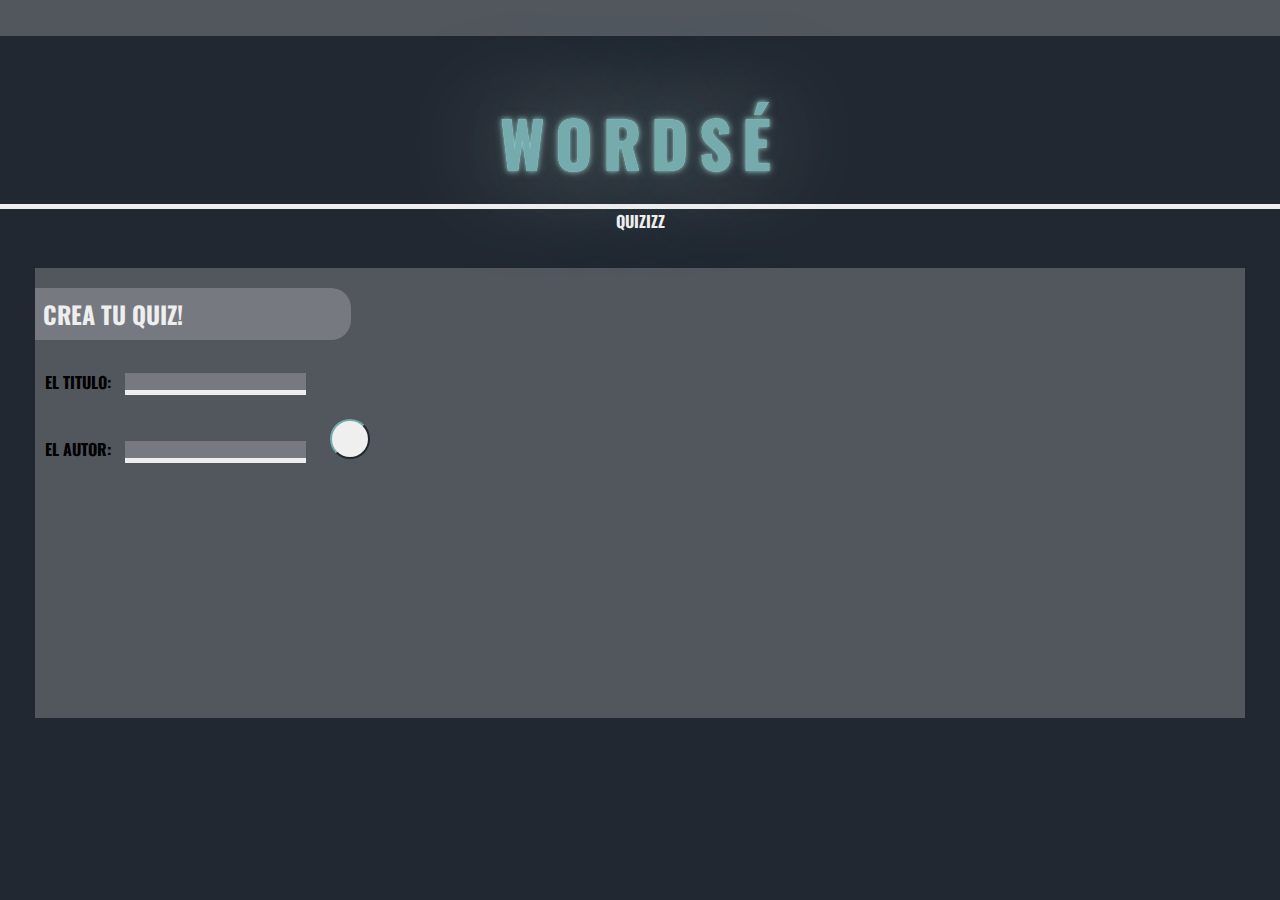
<file: projets/p7_quiz/html/quizCreator.html>
<!DOCTYPE html>
<html lang="en">
<head>
    <meta charset="UTF-8">
    <meta name="viewport" content="width=device-width, initial-scale=1.0">
    <title>WORDSER</title>
    <link rel="icon" href="../img/face-meh-blank-regular.svg">
    <link rel="stylesheet" href="../style.css">
    <link rel="stylesheet" href="https://cdnjs.cloudflare.com/ajax/libs/font-awesome/6.5.2/css/all.min.css" integrity="sha512-SnH5WK+bZxgPHs44uWIX+LLJAJ9/2PkPKZ5QiAj6Ta86w+fsb2TkcmfRyVX3pBnMFcV7oQPJkl9QevSCWr3W6A==" crossorigin="anonymous" referrerpolicy="no-referrer" />
</head>
<body>

    <div class="main">
        
        <ul class="nav">
            <li><i class="fa-regular fa-face-meh-blank logo"></i></li>
            <li><i class="fa-solid fa-bars-staggered settings"></i></li>

            <ul class="navList">
                <!-- <a href=""><li>Contacto</li></a> -->
                <a href="../index.html"><li>WORDSÉ</li></a>
                <a href="misQuizis.html"><li>Mis Quizis</li></a>
            </ul>

        </ul>
        
       
        <h1 class="logoTxt">WORDSÉ</h1>

        <sub class="subTxt">QUIZIZZ</sub>

        <div class="creatorContener">
            <h2 class="txt">CREA TU QUIZ!</h2>

            <form class="quiz-a">
                <label for="quiz-title">EL TITULO: <input class="inputDesign" id="quiz-title" type="text"></label>

                <br><br>
                <label for="quiz-auhor">EL AUTOR: <input class="inputDesign" id="quiz-author" type="text"></label>

                <button class="btnDesign btn" type="submit"><i class="fa-solid fa-arrow-right"></i></button>

            </form>

            <form class="quiz-b">
                <div class="inf">
                    <b>EL TITULO: " <span class="title_inf">X_X</span> "</b>
                    <br>
                    <b>EL AUTOR: <span class="author_inf">X_X</span></b>
                </div>
                <hr>

                <h3 class="questionTxt">LA PREGUNTA</h3>

                <form class="optionsForm">

                    <label for="question-value">La pregunta: <input class="inputDesign" type="text" id="question-value"></label>

                    <p>Elige la forma de la respuesta: </p>

                    <ul class="options">
                        <li data-type="options">OPTIONS</li>
                        <li data-type="true_false">VERDADERO O FALSO</li>
                        <li data-type="write">ESCRIBE</li>

                    </ul>

                    <!-- WYBÓR: OPCJE -->
                    <div class="optionsDiv">
                    
                        <button class="btnDesign2 btnAddOptions">AGREGAR OPCIÓN</button>
                        
                <div class="btns">
                    
                    <button class="btnDesign goPrev"><i class="fa-solid fa-arrow-left"></i></button>

                    <button class="btnDesign goNext" type="submit"><i class="fa-solid fa-arrow-right"></i></button>
                    
                </div>
                        <br><br>
                        <div class="option">

                            <input class="checkboxDesign inp" type="checkbox">
                            <input class="inputDesign valueTxt" type="text">
                            <button class="delateBtn_b btnDesign3">X</button>
                            <br>
                        </div>

                        <div class="option">
                            
                            <input class="checkboxDesign inp" type="checkbox">
                            <input class="inputDesign valueTxt" type="text">
                            <button class="delateBtn_b btnDesign3">X</button>
                            <br>
                        </div>


                    </form>

                 </div>


                 <!-- tu bylo -->

            </form>

            <form class="quiz-c">
                <div class="choose_btns">
                    <button class="btnDesign2 btn_crear-otro">Crea la otra pregunta</button>
                    <br>
                    <button class="btnDesign2 btn_terminar">Terminar</button>
                </div>
                <hr>
                <h4>El numero de las preguntas: <span class="number_of_questions"></span></h4>
            </form>


            <form class="quiz-d">
                <h1 class="questionTxt">FIN</h1>
                <form>
                    <p class="title_place_d">El titulo: </p>
                    <p class="author_place_d">El autor: </p>
                    <p class="cantidad_place_d">La cantidad de las preguntas: </p>
                    <hr>
                    <ul class="questionsList">
                        <p>LAS PREGUNTAS:</p>
                        
                        
                    </ul>
                    <button class="btnDesign  goTo_b"><i class="fa-solid fa-arrow-left"></i></button>

                    <button class="btnDesign2 btn_convalidar" type="submit">CONVALIDAR</button>
                </form>
            </form>

            <form class="quiz-e">
                <h1 class="questionTxt">ENHORABUENA!</h1>
                <br><br>
                <i class="fa-solid fa-heart icon_heart"></i>
                <br><br><br>
                <p>Puedes verlo en la sección "Mis quizis"</p>
                <br>
                <a href="quizCreator.html"><button class="btnDesign2">CREA EL SIGUIENTE</button></a>


            </form>
        </div>

    </div>

    <script src="../script.js"></script>
    <script src="../js/crearQuiz.js"></script>
    
</body>
</html>
</file>
<file: style.css>
@import url('https://fonts.googleapis.com/css2?family=Archivo+Black&display=swap');

@import url('https://fonts.googleapis.com/css2?family=Alfa+Slab+One&family=Archivo+Black&display=swap');

@import url('https://fonts.googleapis.com/css2?family=Alfa+Slab+One&family=Archivo+Black&family=Pinyon+Script&display=swap');

/* DO LISTU */

@import url('https://fonts.googleapis.com/css2?family=Alfa+Slab+One&family=Archivo+Black&family=Pinyon+Script&family=Playwrite+IS:wght@100..400&family=Quintessential&display=swap');
/* -- */

@import url('https://fonts.googleapis.com/css2?family=Libre+Baskerville:ital,wght@0,400;0,700;1,400&display=swap');

html{
    overflow-x: hidden !important;
}
:root{
    --color1:rgb(4, 0, 29);
    --color2:rgb(76, 85, 141);
    --color3:rgb(141, 143, 167);
    --color4:rgb(238, 238, 238);

    --opacityColor:rgba(120, 122, 145, 0.615);
}
*{
    margin: 0;
    padding: 0;
    transition: 0.5s;
}
*::selection{
    background-color: var(--color4);
    color: var(--color1);
}
body{
    background-color: var(--color1);
     overflow-x: hidden;
 
    .background{
        position: relative;
        margin: 0;
        overflow-x: hidden !important;
        height: 100svh;
       

        .nav{
           
            display: flex;
            list-style: none;
            color: var(--color4);
            justify-content: space-between;
            padding: 0 20px;

                .logo{
                    padding: 40px 0 0 40px;
                    font-size: 30px;
                    cursor: pointer;
                }

                .lamp{
                    z-index: 9999999999999999999999999;
                    position: fixed ;
                    width: 50px;
                    height: 50px;
                    font-size: 40px;
                    
                    top: -3px;
                    left: 50%;
                  
                    
                    text-shadow: 0 0 .4px var(--color4),
                    0 0 0.2px var(--color4),
                    0 0 0.2px var(--color4),
                    0 0 2px var(--color4),
                    0 0 15px var(--color4);

                    &:hover{
                      text-shadow: none;
                    }
                    

                    .line{
                        
                        position: relative;
                        left: 17px;
                        top: -20px;
                        rotate: 90deg;
                        transform: scaleX(2) scaleY(.8);
                    
                       
                    }
                    .blub{

                        position: relative;
                        left: 19.5px;
                        top: -17px;
                        rotate: 180deg;
                        cursor: pointer;
                        
                    }

                }
                .contenerBar{
                    padding: 20px;
                    width: 200px;
                    height: 200px;
                    text-align: right;
                    z-index: 999999;
                    
                    .barIcon{
                        padding: 40px 0 0 40px;
                        font-size: 30px;  
                        color: var(--color4);
                        
                        cursor: pointer;
                    
                    }
                    .navList{
                        /* display: none; */
                        margin-right: 30px;
                        color: var(--color4);
                        font-size: 16px;
                        border: 0px solid var(--color4);
                       
                        background-color:var(--opacityColor);
                    
                        border-radius: 12px;
                        backdrop-filter: blur(4px);
                        overflow: hidden;
                        width: 150px;
                        height: 0px;
                    
                        text-align: center;
                        align-items: center;
                        transition: 1s;
                    
                        li{
                            list-style: none;
                            margin: 20px;
                            padding: 12px;
                            transition: .5s;
                           

                            &:hover{
                                cursor: pointer;
                                border-radius: 12px;
                                background-color: var(--opacityColor);
                            }
                        }
                      
                        
                    }
                   
                    
                }
                

            

        }

            

        .nameTxt{
            color: var(--color4);
            font-size: 30px;
            margin: 8% 0 0 10%;
            /* background-color: rgb(188, 75, 0); */
            letter-spacing: 6px;


            

            .name{
                color: transparent; 
                -webkit-text-stroke-width: 2px; 
                -webkit-text-stroke-color: var(--color4); 
            }
            .apellido{
                font-family: "Alfa Slab One", serif;
                font-weight: 400;
                font-style: normal;

                text-shadow: 0 0 .4px var(--color4),
                0 0 0.2px var(--color4),
                0 0 0.2px var(--color4),
                0 0 2px var(--color4),
                0 0 15px var(--color4);
            }
        }
        .star:hover{
            cursor: pointer;
            
        }
        .citat{
            color: var(--color3);
           position: absolute;
           left: 5%;
           top: 95%;
           display: flex;
           justify-content: space-between;

           font-family: "Pinyon Script", cursive;
           font-weight: 400;
           font-style: normal;
           font-size: 27px;
           letter-spacing: 1px;
        }
        
    }
  
    
    .projectsContener{
        min-height: 100svh;
        margin: 100px 50px;
        border: 2px solid var(--color4);
        position: relative;
        padding: 20px 0;

         overflow-x: hidden;

        .providingTxt{
            color: var(--color4);
            margin: 100px;
            text-align: center;
            font-size: 15px;
        }
        .hr{
            margin: 0 0 50px 0;
            width: 100%;
            height: 2px;
            background-color: var(--color4);

            .text{
                position: relative;
                color: var(--color4);
                background-color: var(--color1);
                width: 270px;
                height: 17px;
                border: 2px dashed var(--color4);
                padding: 15px;
                text-align: center;
                letter-spacing: 3px;
                top: 45%;
                left: 50%;
                transform: translate(-50%,-45%);
            }
            .projectSection{
              top:200px;
            
            }
        }

        

        .boxContener{
            display: flex;
            flex-wrap: wrap;
           align-items: center;
           justify-content: center;

          

           a{
            color: none;
            cursor: pointer;
            text-decoration: none;
           }

            .box{
                z-index: 999999999999999999;
                width: 390px;
                height: 200px;
                margin: 20px;
              
                transition: .3s;
                display: flex;

                &:hover{
                    transform: translateY(15px);
                    box-shadow:  4px 0px 2px var(--color3);
                    cursor: pointer;
                }

                .imgHalf{
                    width: 59.5%;
                    height: 100%;
                    background-color: var(--color4);
                    border-radius: 20px 0;
                    padding: 4px;
                    
                                
                }
                hr{
                    width: 1%;
                    border: none;
                    border-right: 3px solid var(--color1);
                }
                .txtHalf{
                    width: 39.5%;
                    height: 100%;
                    background-color: var(--opacityColor);
                    border-radius:10px 0 0 0 ;
                    padding: 4px;
                    text-align: center;
                    color: var(--color4);
                    overflow-y: scroll;

                    p{
                        margin: 7px 0;
                        color: var(--color1);

                    }
                    /* Total scrollbar */
                        &::-webkit-scrollbar {
                            width: 5px; 
                            background: var(--color3); 
                        }

/* Track (the background) */
                        &::-webkit-scrollbar-track {
                            background: var(--color1); 
                            
                        }

/* Handle (the draggable part) */
                        &::-webkit-scrollbar-thumb {
                            background: #888; 
                            border-radius: 10px;
                        }

/* Handle on hover */
                        &::-webkit-scrollbar-thumb:hover {
                            background: #555; 
                        }
                }
            }
        }
    }

    .aboutContener{
        min-height: 100vh;
        /* padding: 20px 0; */
        position: relative;
        margin: 290px 0 0 0;
        overflow-x: hidden !important;
        .inf{
            display: block;
            
            h1{
                margin-left: 40px;
                color: var(--color4);
            
            }
            .hr{
                margin: 20px 0 40px 0;
                width: 27%;
                border: none;
                border-top: 2px dashed var(--color4);
   
            }
        }
        .sectionAbout{
            position: absolute;
            z-index: 99999;
            right: 15%;
            top: 85%;
            transform: translate(-85%,-15%);

            &:hover{
                animation-play-state: paused;
            }
            
        }

      .letterDiv{
        display: flex;
        justify-content: center;
        flex-direction: column;
        margin-left: 40px;

        .paper{
            max-width: 300px;
            height: 87px;
            background-color: var(--color3);
            z-index: -9999999;
            position: relative;
            top: -95%;
            left: 45%;
            transform: translate(-50%,-95%);
            padding: 15px;
            border: 2px solid var(--color4);
            border-top-left-radius: 10px;
            border-bottom-right-radius: 10px;
            opacity: 0;
            
            /* FONT */
            font-family: "Quintessential", serif;
            font-weight: 400;
            font-style: normal;
            font-style: italic;

            .contentPaper{
                padding: 40px;
              
                pointer-events: none;
                h1{
                    font-size: 21px;
                    color: var(--color1);
                }
                p{
                    color: var(--color1);
                    
                }

               
            }
            &::before,
            &::after {
                content: '';
                position: absolute;
                width: 30px; 
                height: 50px;
                background-color: transparent;
                border: 4px solid var(--color4);
            }
            
            &::before {
                top: 40px;
                left: 40px;
                border-right: none;
                border-bottom: none;
            }
            
            &::after {
                bottom: -347px;
                right: 40px;
                border-left: none;
                border-top: none;
            }

        }
        
        
        .letter{
            position: relative;
            width: 90%;
            height:53vh;
            background-color: var(--color4);
            overflow: hidden; 
            box-shadow:  17px 17px 0px #383838;
            border-radius: 32px;

            .upSection{
                z-index: 9999;
                position: relative;
                width: 375px;
                height: 208px;
                background-color: var(--color2);
                border-radius: 45%;
                left: 49%;
                top: -18%;
                transform: translate(-49%, -18%);

                .starIconOpen{
                    position: relative;
                    left: 50%;
                    top: 47%;
                    transform: translate(-50%, 47%);
                    z-index: 9999;
                    color: var(--color1);
                    font-size: 100px;
                    transition: .4s;
    
                   
    
                    &:hover{
                        cursor: pointer;
                        color: var(--color3);
                    }
    
                }
              
            }
            .upSectionBack{
                position: relative;
                width: 375px;
                height: 208px;
                background-color: var(--color1);
                border-radius: 45%;
                left: 49%;
                top: -73%;
                transform: translate(-49%, -18%);
              
            }
        
            
            
            .img{
                position: absolute;
                left: 79%;
                top: 42%;
                transform: translate(-79%, -42%);
                color: var(--color3);
                font-size: 70px;
                rotate: 90deg;

            }
            .txt{
                position: absolute;
                left: 17%;
                top: 87%;
                transform: translate(-87%, -17%);
                color: var(--color1);
               
            }
        }
      }
    }

    .contactContener{
        width: 85%;
        height: 60vh;
        margin: 5px auto;
        display: flex;
        text-align: center;
        align-items: center;
        justify-content: center;
        flex-direction: column;
        border-radius: 5px;
        overflow-x: hidden !important;
       

        .contactContener2{
            position: relative;
            width: 98%;
            height: 58vh;
            background-color:var(--color3);
            background: linear-gradient(to bottom, var(--color1), var(--color4)); 
            border-bottom-left-radius: 50px;
            border-bottom-right-radius: 50px;
          

            .txt{
                font-size: 12px;
                vertical-align: middle;

                a{
                    color: var(--color4);
                    cursor: pointer;
                    text-decoration: none;
                }
                
            }
            .icon{
                margin: 0 10px 0 0;
                font-size: 26px;
            }
            
         
              
                .contactTxt{
                    color: var(--color4);
                 
                    font-size: 70px;
                    font-family: "Libre Baskerville", serif;
                    font-weight: 700;
                    font-style: normal;
                    animation: glow2 4s alternate infinite;
                    position: absolute;
                    top: 50%;
                    left: 50%;
                    transform: translate(-50%,-50%);

                    .sqares1{
                        position: absolute;
                        font-size: 100px;
                        width: 200px;
                        height: 300px;
                       
                        top: 50%;
                        left: -18%;
                        transform: translate(-18%,-50%);

                        .square1a{
                            position: absolute;
                            top: 13px;
                            left: 39px;
        
                        }
                        .square2a{
                            position: absolute;
                            top: 58px;
                            left: 73px; 
                            opacity: 0.5;
                        }
                    }
                    .sqares2{
                        position: absolute;
                        font-size: 100px;
                        width: 200px;
                        height: 300px;
                  
                        top: 50%;
                        right:-55%;
                        transform: translate(-55%,-50%);
                        .square1b{
                            position: absolute;
                            bottom: 13px;
                            right: 39px;
                           
                        }
                        .square2b{
                            position: absolute;
                            bottom: 58px;
                            right: 73px; 
                            opacity: 0.5;
                           
                            
                        }
                    }
                }
                .infBox1{
                    position: relative;
                    background-color: #00004d32;
                    color: var(--color4);
                    top: 5%;
                    left: 50%;
                    width: 40%;
                    padding: 12px;
                    line-height: 20px;
                    border-top-right-radius: 30px;

                    background: #00004d32; 
                    box-shadow: 0 4px 15px rgba(0, 0, 0, 0.2); 
                    backdrop-filter: blur(10px); 
                    border: 1px solid rgba(255, 255, 255, 0.3); 
                }
                
                .infBox2{
                    position: relative;
                    background-color: #00004d32;
                    color: var(--color1);
                    bottom: -50%;
                    left: 5%;
                    width: 40%;
                    line-height: 20px;
                    padding: 12px;
                    border-bottom-left-radius: 30px;

                    background: #00004d32; 
                    box-shadow: 0 4px 15px rgba(0, 0, 0, 0.2); 
                    backdrop-filter: blur(10px); 
                    border: 1px solid rgba(255, 255, 255, 0.3); 
                }
               
            
        }

    }

    .contactContener_phone{
        display: none;
        justify-content: center;
        text-align: center;

        .content{
            width: 100%;
            min-height: 30vh;
            background-color: var(--opacityColor);
            scale: 0.8;
            padding: 12px;

            h2{
                color: var(--color4);
                letter-spacing: 4px;
                margin-bottom: 20px;
                padding: 10px;
                background-color: var(--opacityColor);
            }
            .icon{
                color: var(--color4);
                margin: 10px;
            }
            .txt{
                color: var(--color4);
                a{
                    color: var(--color4);
                    text-decoration: none;
                }
            }

        }
    }
}
.goNext{
    position: absolute;
    color: var(--color4);
    font-size: 30px;
    background-color: var(--color2);
    text-align: center;
    align-items: center;
    width: 70px;
    height: 35px;
    padding: 12px;
    border-radius: 30px;
    right: 15%;
    top: 85%;
    transform: translate(-85%,-15%);
    transition: 0.5s ;
    animation: moving 1s alternate infinite ;

    &:hover{
        animation-play-state: paused;
        cursor: pointer;
        background-color: var(--color3);
        box-shadow: 0px 8px 0px 0px var(--color4) ;
    }
    &:active{
        scale: 0.98;
    }
}




@keyframes starStart {
    100%{
        transform: rotate(40deg);
        color: goldenrod;
    }    
}

@keyframes starEnd {
    100%{
        transform: rotate(-40deg);
        color: var(--color3);
        pointer-events: none;
        
    }
    
}

@keyframes roll {
    0% {
        transform: translateY(0px);
    }
    50% {
        transform: translateY(20px);
    }
    100% {
        transform: translateY(0px);
    }
}

@keyframes rocket {
    100%{
        transform: translate(20px);
        opacity: 0;
    }
}

@keyframes moving {
    0%{
        transform: translateY(0px);
    }
    100%{
        transform: translateY(-20px);

    }
}

@keyframes fallStar {
    0%{
        transform: translate(-50%, 47%) rotate(0);
       
    }
    100%{
       transform:translate(-50%, 47%) rotate(120deg);
      
        opacity: 0;
        display: none;
    }
}

@keyframes openLetter {
    0%{
        transform: translate(-49%, -18%);
    }
    100%{
        transform:translate(-49%, -18%) translateY(-150px) ;
    }
}

@keyframes showLetter {
    0%{
        transform: translate(-50%,-95%) ; 
       
    }
    50%{
        transform: translate(-50%,-95%) translateY(-450px);
        z-index: 999; 
        overflow-y: scroll;
       
    }
    87%{
        opacity: 1;
    }
    100%{
        transform: translate(-50%,-95%) translateY(-10px); 
        z-index: 999999;
        height: 460px;
        pointer-events: all;
        overflow-y: scroll;
        opacity: 1;
        
    }
}

@keyframes moveUp {
    0%{
        top: 60%;
    }
    100%{
        opacity: 1;
        top: 60%;
    }
}


@keyframes glow {
  
    50% {
        text-shadow: 0 0 10px rgba(255, 255, 255, 1),
                    0 0 20px rgba(255, 255, 255, 1),
                    0 0 30px rgba(255, 255, 255, 1),
                    0 0 40px rgba(255, 255, 255, 1),
                    0 0 50px rgba(255, 255, 255, 1);
    }
    100% {
        text-shadow: 0 0 5px rgba(255, 255, 255, 0.5),
                    0 0 10px rgba(255, 255, 255, 0.5),
                    0 0 15px rgba(255, 255, 255, 0.5),
                    0 0 20px rgba(255, 255, 255, 0.5),
                    0 0 25px rgba(255, 255, 255, 0.5);
    }
}

@keyframes glow2 {
  
    50% {
        text-shadow: 0 0 10px rgba(255, 255, 255, 0.615),
                    0 0 20px rgba(255, 255, 255, 0.615),
                    0 0 30px rgba(255, 255, 255, 0.615),
                    0 0 1px rgba(255, 255, 255, 0.615),
                    0 0 10px rgba(255, 255, 255, 0.615);
    }
    100% {
        text-shadow: 0 0 5px rgba(255, 255, 255, 0.5),
                    0 0 10px rgba(255, 255, 255, 0.5),
                    0 0 15px rgba(255, 255, 255, 0.5),
                    0 0 10px rgba(255, 255, 255, 0.5),
                    0 0 5px rgba(255, 255, 255, 0.5);
    }
}

@keyframes reverseGlow {
    50% {
        text-shadow: 0 0 10px rgba(0, 0, 0, 0.7),
                     0 0 20px rgba(0, 0, 0, 0.7),
                     0 0 30px rgba(0, 0, 0, 0.7),
                     0 0 40px rgba(0, 0, 0, 0.7),
                     0 0 50px rgba(0, 0, 0, 0.7);
    }
    100% {
        text-shadow: 0 0 5px rgba(0, 0, 0, 0.3),
                     0 0 10px rgba(0, 0, 0, 0.3),
                     0 0 15px rgba(0, 0, 0, 0.3),
                     0 0 20px rgba(0, 0, 0, 0.3),
                     0 0 25px rgba(0, 0, 0, 0.3);
    }
}

@keyframes borderAnimation {
    0% {
        background-color: #00004d; /* DarkBlue */
    }
    25% {
        background-color: #363665; /* MediumBlue */
    }
    50% {
        background-color: #1f283b; /* RoyalBlue */
    }
    75% {
        background-color: #A9A9A9; /* DarkGray */
    }
    100% {
        background-color: #111129; /* DarkBlue */
    }

}





@media (max-width: 982px) {
    .box {
        scale: 0.7;
    }
    .contactTxt {
        scale: 0.8;
    }
    .providingTxt {
        margin: 39px !important;
    }
    .projectsContener{
        margin: 50px 20px !important;
    }
    .contactTxt{
        top: 50% !important;
        left: 45% !important;
        transform: translate(-50%, -50%) !important;
    }
    .contactContener{
        scale: 0.9;
    }
}
@media (max-width:681px) {
    .contactContener{
        width: 100% !important;
    }
}

@media (max-width:659px) {
    .contactContener{
       display: none !important;
        
    }
    .contactContener_phone{
        display: flex !important;
    }
   
}

@media (max-width: 462px) {
    .txt{
        left: 45% !important;;
        top: 87% !important;;
        transform: translate(-87%, -45%) !important;
    }
    .img{
        left: 50% !important;
        top: 60% !important;
        transform: translate(-50%, -60%) !important;
    }
    .citat{
        font-size: 17px !important;
    }
    .name,.apellido{
        font-size: 35px;
    }
    .box{
      scale: 0.6;
        
    }
    .contactTxt{
       scale: 0.6;
    }
    .providingTxt{
        margin: 10px;
    }
    
    
}
</file>
<file: projets/MORSLANDER/style.css>
@import url('https://fonts.googleapis.com/css2?family=Nunito:ital,wght@0,200..1000;1,200..1000&display=swap');


:root{
    --color_1:rgb(238, 235, 221);
    --color_2:rgb(129, 0, 0);
    --color_3:rgb(99, 0, 0);
    --color_4:rgb(27, 23, 23);

    --color_v2_1:rgb(91, 94, 87);
    --color_v2_2:rgba(166, 206, 161, 0.726);
    --color_v2_3:rgb(97, 179, 144);
    --color_v2_4:rgb(1, 53, 44);

    --color_opacity_1:rgba(91, 94, 87, 0.851);
    --color_opacity_2:rgba(99, 0, 0, 0.493);

    --gray:#bebebe;
    --dark_gray:#535050;
    --white:#ffffff;
    --gold:rgb(220, 107, 25);

}

*::selection{
    color: var(--color_1);
    background-color: var(--color_opacity_2);
}
body{

    margin: 0;
    min-height: 100vh;
    display: flex;
    justify-content: center;
    align-items: center;
    background-color: var(--color_4);
}

.contener{
    position: relative;
    width: 90%;
    min-height: 100vh;
    border-radius: 30px;
    padding: 9px;
    background-color: var(--color_1);
    text-align: center;

    font-family: "Nunito", sans-serif;
    font-optical-sizing: auto;


    

    .statute{
        text-align: left;
        margin-left: 20px;

        h2{
            color: var(--color_2);
            font-weight: 800;
            font-size: 20px;
            margin-left: 5px;

            .book{
                color: var(--color_3);
            }
            .hand{
                color: var(--color_3);
            }

        }

        ol{

            list-style-type:square;
            margin-block-start: 10px;
            margin-block-end: 10px;
            margin-inline-start: 25px;
            margin-inline-end: 0px;
            padding-inline-start: 0px;
            margin: 3px;
            .line{
                font-size: 23px;
                margin-left: 6px;
            }
            
            
            .circle{
                margin-left: 6px;
            }
           
        }

        .example{
            position: relative;

            .line.on{
                position: absolute;

                top: -14px;
                left: 75px;
                font-size: 18px;
            }

            .circle.on{
                position: absolute;
                top: -10px;
                left: 35px;
                font-size: 10px;

            }
            .arrow{
                margin-left: 5px;
                margin-right:3px;
            }

        }

      
    }

  

    ul{
        padding-inline-start: 0;
        list-style: none;
        display: flex;
        justify-content: space-around;
        

        p{
            font-size: 13px;
            margin: 0;
        }

        .logo{
            font-size: 20px;
            color: var(--color_2);
            
        }

        .settings{
            font-size: 20px;
            color: var(--color_v2_1);
        }

       
        
    }

    .contener_settings{

        position: absolute;
        opacity: 0;
        top: 47px;
        right: 15%;
        width: 130px;
        height: 0;
        background-color: var(--color_opacity_1);
        overflow: hidden;
        padding: 6px;
        border-radius: 12px;
      
        

        transition:  0.4s ;

    
        
       ul{
        list-style: none;
        display: flex;
        flex-direction: column;
        justify-content: center;
        font-size: 12px;
        gap: 10px;
        font-weight: bolder;
      

            a{
                color: var(--color_1);
                text-decoration: none;

                &:hover{
                    color: var(--color_2);
                }
            }
       }
        

    }
    .contener_settings.open{
        
        height: 130px;
        opacity: 1;
    }


    h1{
        color: var(--color_3);

        .ship{
            color: var(--color_2);
        }

       
    }
    hr{
        border: none;
        border-top: 2px dashed var(--color_4); 
        margin: 20px 0;
    }

    .instruction{
        font-size: 15px;
        text-align: left;
        padding: 8px;
        color: var(--color_1);
        background-color: var(--color_v2_1);
        border-radius: 20px;

        
        .arrow{
            margin-left: 5px;
            margin-right: 6px;
        }
        span{
            margin-left: 10px;
            margin-right: 10px;
        }
    }

    .translator_contener{
        position: relative;
        min-height: 50vh;
        
        

        .audio_btn{
            position: absolute;
            z-index: 9999;
            left: 5px;
            top: 5px;
            width: 40px;
            height: 40px;
            border: none;
            border-radius: 30px;
            border-top:4px solid var(--gray);
            border-bottom:4px solid var(--gray);
            border-left:4px solid var(--color_3);
            border-right:4px solid var(--color_3);
            .play{
                position: absolute;
                top: 50%;
                left: 50%;
                transform: translate(-50%,-50%);
                color: var(--color_2);
               
                
            }

        }
        .reglas{

            position: absolute;
            right: 5px;
            top: 1px;
            width: 40px;
            height: 40px;
            font-size: 30px;
            color: var(--color_4);
            background-image: linear-gradient(184deg,var(--color_2),var(--gray));
            background-clip: text;
            color: transparent;
            animation: reglas 0.5s infinite alternate ;
            &:hover{
                animation-play-state: paused;
            }
            

        }
        .legend{
            display: none;
            position: absolute;
            z-index: 999999;
            top: 17%;
            right:25%;
            width: 160px;
            height: 180px;
            padding: 7px;
            background-color: var(--white);
            border-radius: 12px;
            border: 2px solid var(--color_4);
            box-shadow:  -9px -9px 0px var(--color_2),
             9px 9px 0px var(--gray);
             overflow-y: scroll;
             sub{
                font-size: 13px;
             }
        }
        .legend.open{
            display: block;
        }
      
        .arrow{
            margin-left: 10px;
            margin-right: 10px;
        }
        sub{
            font-size: 15px;
        }
        hr{
            width: 40%;
            border: none;
            border-top: 0.1px solid var(--color_3);
        }
        .translator_input{
            margin: 30px;
            padding: 12px;
            background-color: var(--color_3);
            color: var(--color_1);
            border: 5px solid var(--color_3);
            border-radius: 12px;
            &:active{
                border: 5px solid var(--color_2);
            }
          
        }

        .translator_mors{
            position: absolute;
            display: none;
            left: 50%;
            top: 17%;
            transform: translate(-50%,-10%);
            width: 310px;
            height: 100px;
            background-color: var(--color_3);
            border-radius: 15px;

            .delate{
                font-size: 30px;
                position: absolute;
                top: 100%;
                right: 10%;
                color: var(--color_4);

                &:active{
                    color: var(--color_2);
                }

            }
           
            

            .square_circle{
                position: absolute;
                top: 25px;
                left: 15px;
                background-color: var(--color_1);
                width: 50px;
                height: 50px;
                border-radius: 15px;
                border-bottom-right-radius: 0;
                transition: 0.5s;

                .circle{
                    position: absolute;
                    z-index: 99999;
                    font-size: 20px;
                    top: 15px;
                    left: 15px;

                }

                
                &:hover{
                    color: var(--color_1);
                    background-color: var(--color_2);
                    box-shadow:  10px 10px 0px var(--gray),
                    -10px -10px 0px var(--white);
                }
            }

            .square_line{
                position: absolute;
                top: 25px;
                left: 90px;
                background-color: var(--color_1);
                width: 50px;
                height: 50px;
                border-radius: 15px;
                border-bottom-left-radius: 0;
                transition: 0.5s;

                .line{
                    position: absolute;
                    z-index: 99999;
                    font-size: 20px;
                    top: 15px;
                    left: 15px;
                }  
                
                
                &:hover{
                    color: var(--color_1);
                    background-color: var(--color_2);
                    box-shadow:  -10px 10px 0px var(--gray),
                    10px -10px 0px var(--white);
                }

            }

            .square_letterSpace{

                position: absolute;
                top: 25px;
                left: 165px;
                background-color: var(--color_1);
                width: 50px;
                height: 50px;
                border-radius: 15px;
                border-bottom-right-radius: 0;
                transition: 0.5s;
                font-weight: 900;

                .line{
                    position: absolute;
                    z-index: 99999;
                    font-size: 20px;
                    top: 15px;
                    left: 15px;
                }  
                
                
                &:hover{
                    color: var(--color_1);
                    background-color: var(--color_2);
                    box-shadow:  10px 10px 0px var(--gray),
                    -10px -10px 0px var(--white);
                }

            }

            .square_wordSpace{

                position: absolute;
                top: 25px;
                left: 240px;
                background-color: var(--color_1);
                width: 50px;
                height: 50px;
                border-radius: 15px;
                border-bottom-left-radius: 0;
                transition: 0.5s;
                font-weight: 900;

                .line{
                    position: absolute;
                    z-index: 99999;
                    font-size: 20px;
                    top: 15px;
                    left: 15px;
                }  
                
                
                &:hover{
                    color: var(--color_1);
                    background-color: var(--color_2);
                    box-shadow:  -10px 10px 0px var(--gray),
                    10px -10px 0px var(--white);
                }

            }

        }
        .translator_mors.open{
            display: block;
        }
    }

    .dictionary{
        margin-top: 30px;
        border-radius: 30px;
        padding: 12px;
        min-height: 90px;
        background-color: var(--color_3);
        color: var(--color_1);

        
       


        ul{
            position: relative;
            display: block;
            text-align: left;
            margin-left: 5px;

            
            li{
                margin-bottom: 10px;

            }
            input{
                position: absolute;
                left: 1.5em;
                width: 120px;
                background-color: var(--color_1);
                border: 3px solid var(--gray);
                border-left: 15px solid var(--gray);
                border-radius: 15px;
                height: 20px;
            }
        }
        button{
            background-color: var(--color_1);
            color: var(--color_1);
            border-radius: 15px;
            width: 100px;
            height: 50px;
            background-image: linear-gradient(45deg, var(--color_4),var(--color_2));
            font-family: "Nunito", sans-serif;
            font-optical-sizing: auto;
            font-weight: bolder;

            border: 2px solid var(--color_1);
            
        }

       
    }
    .logo{
        margin-top: 20%;
        font-size: 100px;

    }

    .contener_history{
        margin-left:10px;
        margin-right: 10px;
        height: 50vh;
        overflow-y: scroll;
        padding: 10px;
        border: solid 1px var(--gray);
    
        .headline{
            color: var(--gold);
            font-weight: bolder;
            letter-spacing: 1.5px;
            line-height: 50px;
        }
        .author{
     
            font-weight: bolder;
            color: var(--color_v2_4); 
    
        }
        .sumary{
            color: var(--gold);
            
        }
    
      
    }
   
    .meet_the_history_btn{
      
        background-color: var(--color_3);
        border-radius: 10px;
        border: double 5px var(--color_1);
        color: var(--color_1);
        padding: 12px;

    }

    .contener_dictionary{
        .choose_option{
            position: relative;
            display: flex;
            gap: 5px;
            justify-content: space-between;
            font-size: 12px;
            color: var(--color_1);
           
            
            
            
            li{
                background-color: var(--color_4);
                padding: 5px;
                text-align: center;
                align-items: center;
                display: flex;
                justify-content: center;
                border-radius: 5px;
                border: solid 3px var(--color_3);


                
            }
        }

        .five_first_letters.open{
            display: block;
            position: relative;
            .letters_ul{

                position: relative;
                display: block;
                text-align: left;
                    margin-left: 5px;

            
                    li{
                    margin-bottom: 10px;

                    }
                    input{
                        position: absolute;
                        left: 1.5em;
                        width: 120px;
                        background-color: var(--color_1);
                        border: 3px solid var(--gray);
                        border-left: 15px solid var(--gray);
                        border-radius: 15px;
                        height: 20px;
                    }

                    .mors_a{
                        position: absolute;
                        left: 53%;
                        top: 1%;
                    }
                    .mors_b{
                        position: absolute;
                        left: 53%;
                        top: 22%;
                    }
            } 

        }
        .five_first_letters{
            display: none;
        }
    }
   


}



.unique{
    font-style:12px;
    font-style: italic;
    font-weight: bolder;
    color: var(--color_2);  

}

.line-rotated{
    rotate: 120deg;
}





@keyframes logo {
    50%{
        color: var(--color_v2_4);
    }
    100%{
        rotate: 360deg;
    }
}

@keyframes ship {
    50%{
        color: var(--color_v2_4);
        transform: scale(1.3);
    }
    100%{
        transform: scale(1);
    }
}

@keyframes audio_btn {
    100%{
        transform: rotate(360deg);
    }
}

@keyframes reglas {
    0%{
        scale: 1;
    }
    100%{
        scale: 1.09;
    }
}
</file>
<file: projets/p3_notatnik/style.css>
@import url('https://fonts.googleapis.com/css2?family=Oswald:wght@200..700&display=swap');

:root{
    --color1:rgb(255, 245, 225);
    --color2:rgb(255, 105, 105);
    --color3:rgb(200, 0, 54);
    --color4:rgb(12, 24, 68);
    --active:rgba(167, 167, 169, 0.745);
}
body{
    margin: 0;
    display: flex;
    justify-content: center;
    overflow: hidden;

    .contener{
        text-align: center;
        margin-top: 50px;
        width: 500px;
        height: 84vh;
        background-color:var(--color3);
        border: 5px var(--color4) solid;
        border-radius: 4px;
        padding: 12px;

        /* FONT */

        font-family: "Oswald", sans-serif;
        font-optical-sizing: auto;
        font-weight: medium;
        font-style: normal;
        /* __ */

        h1{
            color: var(--color1);
            letter-spacing: 5px;
            
        }
        h4{
            color: var(--color1);
        }
        #textarea{
            resize: none;
            width: 350px;
            height: 80px;
            background-color: var(--color1);
            color: var(--color4);
            border: var(--color4) solid 3px;
            border-radius: 4px;
        }
        .save_btn{
            display: block;
            margin: 20px 0 0 40px;
            width: 200px;
            height: 35px;
            background-color: var(--color4);
            color: var(--color1);
            font-weight: bolder;
            letter-spacing: 0.5px;
            border: var(--color1) solid 3px;
            border-radius: 4px;

            &:active{
                background-color: var(--active);
            }
            &:hover{
                cursor: pointer;
            }
        }
        .line_dotted{
            border: none;
            border-top: 5px dotted var(--color4);
        }

        .tareas{
            display: block;
            text-align: left;

            .tareas_list{
                li{
                   line-height: 30px;
                }
            }
            .remove_btn{
                margin: 0 0 0 20px;
                background-color: var(--color4);
                color: var(--color2);
                border: 1px solid var(--color1);
                &:active{
                    background-color: var(--active);
                }
            }
        }
        
    }
}
</file>
<file: projets/p5_biblioteka/style.css>
@import url('https://fonts.googleapis.com/css2?family=Tiny5&display=swap');

:root{
    --color1:rgb(34, 40, 49);
    --color2:rgb(49, 54, 63);
    --color3:rgb(118, 171, 174);
    --color4:rgb(230, 230, 230);
    --white:white;
}

.contener{
    font-family: "Tiny5", sans-serif;
    font-weight: 400;
    font-style: normal;
    background-color: var(--color4);
    height: 100vh;
    border: 2px solid var(--color1);
    text-align: center;
    padding: 12px;

    .headline{
        .hr1{
            border: none;
            border-top: 3px solid var(--color3);
            width: 80%;
        }
        
    
        h1{
            color: var(--color1);
        }
    }

    .content{
        margin-top: 45px;
        text-align: left;

        form{
            ul{
                label{
                    font-size: 20px;
                    color: var(--color2);
                }
            }
           
        }
       
    }
}
.btn{
    background-color: var(--color2);
    border-radius: 30px;
    width: 30px;
    height: 30px;
    color: var(--color3);
}
</file>
<file: projets/p7_quiz/style.css>
@import url('https://fonts.googleapis.com/css2?family=Oswald:wght@200..700&display=swap');

:root{
    --color1:rgb(34, 40, 49);
    --color2:rgb(49, 54, 63);
    --color3:rgb(118, 171, 174);
    --color4:rgb(238, 238, 238);

    --opacityColor:rgba(238, 238, 238, 0.236);
    --opacityColor2:rgba(135, 191, 191, 0.299);
}

body{
    margin: 0;
    padding: 0;
}

.main{
    display: flex;
    /* justify-content: center; */
    flex-direction: column;
    background-color: var(--color1);
    min-height: 100svh;
    text-align: center;

/* font */
    font-family: "Oswald", sans-serif;
    font-optical-sizing: auto;
    font-weight: 900;
    font-style: normal;
    
    .bienvenidaTxt{
        word-wrap: break-word;
    }

    .nav{
        position: fixed;
        width: 100%;
        display: flex;
        justify-content: space-between;
        padding: 12px;
        background-color:var(--opacityColor) ;
        list-style: none;

        margin: 0;
        padding: 0px;
        font-size: 1.5rem;
        color: var(--color4);
        .logo{
            margin: 20px;
            
        }
        .settings{
            margin: 20px;
        }

        .navList{
            display: none;
            position: absolute;
            z-index: 9999;
            width: 180px;
            height: 250px;
            background-color: var(--color2);
            color: var(--color4);
            list-style: none;
            border-radius: 12px;
            padding: 10px;
            top: -36%;
            right: 5%;
            transform: translate(-5%,36%);
            font-size: 1rem;
            
            a{
                text-decoration: none;
                color: var(--color4);

            }
    
            li{
                margin: 20px 0;
                padding: 8px;
                background-color: var(--opacityColor);
                border-radius: 12px;
                transition: .2s;

                &:hover{
                    scale: 1.05;
                }
            }
          
        }
    }
    

    .logoTxt{
        font-size: 4rem;
        height:fit-content;
        color: var(--color3);
        letter-spacing: 10px;
        padding: 15px;
        border-bottom: 5px solid var(--color4);
        margin: 80px 0 0 0 ;

        text-shadow: 0 0 0px rgb(173, 214, 216), 0 0 5px rgb(158, 219, 222), 0 0 10px rgb(0, 0, 0), 0 0 10px rgba(188, 232, 234, 0.8), 0 0 100px rgba(197, 217, 219, 0.6);
    }
    .subTxt{
        font-size: 1rem;
        color: var(--color4);
    }
    .btnDesign2{

        min-width: 50px;
        min-height: 20px;
        padding: 5px;
        background-color: var(--color4);
        color: var(--color3);
        border: 3px dashed var(--color3);
        transition: .3s;
        margin-left: 10px;
        &:hover{
            background-color: var(--opacityColor);
        }

    }
    .inputDesign{
        border: none;
        border-bottom: 5px solid var(--color4);
        background-color: var(--opacityColor);
        margin-left: 10px;
        vertical-align: middle;
        color: var(--color4);
    }
    .questionTxt{
        padding: 10px;
        color: var(--color3);
        background-color: var(--color4);
        text-align: center;
        margin-top: 30px;
    }

    .btnDesign{
        border-radius: 50%;
        margin-left: 20px;
        width: 40px;
        height: 40px;
        border-top: 2px solid var(--color3);
        border-left: 2px solid var(--color3);

        border-bottom: 2px solid var(--color1);
        border-right: 2px solid var(--color1);
        transition: .3s;

        &:active{
            border-top: 2px solid var(--color1);
            border-left: 2px solid var(--color1);

            border-bottom: 2px solid var(--color3);
            border-right: 2px solid var(--color3);
        }
        &:hover{
            cursor: pointer;
            background-color: var(--opacityColor);
        }
    }
    
    
    .btnDesign3{
        min-width: 25px;
        min-height: 20px;
        padding: 5px;
        margin-left: 10px;
        background-color: var(--color3);
        color: var(--color4);
        border: 1.5px dashed var(--color4);
        transition: .3s;
        &:hover{
            background-color: var(--opacityColor);
        }
    }

    .checkboxDesign{
        width: 30px;
        height: 30px;
        background-color: var(--color4);
        border: 3px solid var(--color3);
        border-radius: 50px;
        vertical-align: middle;

    }

    .buskerDiv{
        text-align: left;
        margin: 110px 10px 50px 30px;
       
        .buskerInp{
            margin: 0 10px 0 0;
            padding: 5px;
            background-color: var(--color2);
            color: var(--color3);
            border: 4px solid var(--color3);
            border-radius: 20px;
        }
        .buskerIcon{
            font-size: 1.5rem;
            vertical-align:middle;
            color: var(--color3);

        }
    }
    .txt{
        text-align: left;
        /* margin-left: 30px; */
        color: var(--color4);
        max-width: 300px;
        padding: 8px;
        border-top-right-radius: 20px;
        border-bottom-right-radius: 20px;
        background-color: var(--opacityColor);
    }

    .quizizContener{
        display: flex;
        flex-wrap: wrap;
        justify-content: center;

        .quizBox{
            display: flex;
            width: 200px;
            height: 100px;
            background-color: var(--color3);
            margin: 30px;
            border-top-left-radius: 20px;
            border-bottom-right-radius: 20px;
            border-top: 4px dashed var(--color4);
            border-right: 4px dashed var(--color4);
            padding: 5px;
            transition: .4s;

            .img{
                width: 49.5%;
                height: 100%;
                margin: 5px;
              
            }
            .title{
                width: 49.5%;
                height: 100%;
               
                font-size: .8rem;
                font-weight: lighter;
            }

            &:hover{
                cursor: pointer;
                transform: translate(10px,15px);

                border-top-color: var(--color2);
                border-right-color: var(--color2);
            }
            
        }
    }

    /* QUIZ CREATOR */

    .creatorContener{
        text-align: left;
        margin: 35px;
        
        background-color: var(--opacityColor);
        min-height: 50svh;
        min-width: 60%;

        

        .quiz-a{
            display: block;
            padding: 10px;  

            .btn{
                font-size: 1.2rem;
            } 
            .goPrev{
                display: none;
            }  
        }

        .quiz-b{
            display: none;
            padding: 10px;

            min-height: 80svh;
           

            .btns{
                margin: 30px 0 10px 0 ;
                display: flex;
                justify-content: space-around;
                width: 100%;

                button{
                    margin: 0;
                }
            }

            .inf{
                font-size: .8rem;
                background-color: var(--opacityColor);
                width: 50%;
                padding: 10px;
                border-top: 2px dashed var(--color4);
                border-right: 2px dashed var(--color4);
                border-bottom: 2px dashed var(--color4);
                
            }

            .options{
                list-style: none;
                display: flex;
                justify-content: space-evenly;
                background-color: var(--color1);
                border-radius: 12px;
                font-size: .8rem;
                width: 100%;
                padding: 0;
                color: var(--color4);

                li{
                    padding: 5px;
                    background-color: var(--color3);
                    border-radius: 15px;
                    margin: 20px;
                    transition: .3s;
                    
                    &:hover{
                        cursor: pointer;
                        background-color: var(--opacityColor);
                    }
                }
            }

            .optionsDiv{
                display: block;
                max-width: 98%;
                min-height: 50svh;
                background-color: var(--color1);
                border-radius: 12px;
                margin-top: 30px;
                padding: 15px;

                .optionsForm{
                    display: block;
                    

                }
            }
        }
        .quiz-c{
            display: none;
            padding: 10px;
            
            .choose_btns{
                justify-content: space-around;
                button{
                    margin: 10px;
                }
            }
        }
        .quiz-d{
            display: none;
            padding: 10px;
            background-color: var(--opacityColor);
            margin-top: 20px;
            border: 2px solid var(--color4);

            .questionsList{
                margin: 0;
                list-style:square;
                padding: 0;
                li{
                    margin: 17px;
                    color: var(--color4);
                }
                p{
                    text-align: center;
                    padding: 4px;
                    background-color: var(--opacityColor);
                    color: var(--color4);

                }
            }
        }
        .quiz-e{
            display: none;
            padding: 10px;
            text-align: center;

            .icon_heart{
                font-size: 40px;
                animation: heart 1.5s cubic-bezier(.54,.33,.2,1.56)forwards;
                align-items: center;
            }
            p{
                color: var(--color4);
                background-color: var(--opacityColor);
                width: 100%;
            }
        }

        
    }
}

@keyframes glow {
    0% {
        text-shadow: 0 0 5px rgb(118, 171, 174), 0 0 10px rgb(118, 171, 174), 0 0 20px rgb(118, 171, 174), 0 0 40px rgba(118, 171, 174, 0.8), 0 0 80px rgba(118, 171, 174, 0.6);
    }
    50% {
        text-shadow: 0 0 10px rgb(118, 171, 174), 0 0 20px rgb(118, 171, 174), 0 0 40px rgba(118, 171, 174, 0.8), 0 0 80px rgba(118, 171, 174, 0.6), 0 0 160px rgba(118, 171, 174, 0.4);
    }
    100% {
        text-shadow: 0 0 5px rgb(118, 171, 174), 0 0 10px rgb(118, 171, 174), 0 0 20px rgb(118, 171, 174), 0 0 40px rgba(118, 171, 174, 0.8), 0 0 80px rgba(118, 171, 174, 0.6);
    }
}

@media (max-width:392px){
    .creatorContener{
        margin: 7px !important;
    }
    .options{
        li{
            margin: 6px !important;
        }
    }
}


@keyframes heart {
    0%{
        scale: .2;
    }
    100%{
        scale: 2;
        color: var(--color3);
    }
}

@media (max-width:350px) {
    .bienvenidaTxt{
        font-size: 9px;
        text-align: center;
    }
    .optionsDiv{
        padding: 15px 5px !important;
    }
}
</file>
<file: projets/Kraina Grzybów/css/stylev2.css>
@import url('https://fonts.googleapis.com/css2?family=Noto+Serif:ital,wght@0,100..900;1,100..900&display=swap');

@import url('https://fonts.googleapis.com/css2?family=Sedan+SC&display=swap');

@import url('https://fonts.googleapis.com/css2?family=Freeman&display=swap');

:root{
    --html_main_color: rgb(0, 0, 0);
    --header_main_color:rgb(47, 33, 27);
    --lighter_colorGradient:rgb(219, 213, 181);
    --darker_colorGradient:rgb(23, 59, 37);
    --nav_backcolor:rgba(213, 206, 163, 0.5);
    --active_color_button: rgba(228, 228, 192, 0.682);

    --iconMode_color:  #ffffff;
}

*::selection{
    color: var(--darker_colorGradient);
    background-color: var(--nav_backcolor);
}

html{
    background-color: var(--html_main_color);
}
body{
    margin: 0;
    transition: 1s;

 

    
}
/* --------------HEADER-------------- */


header{

    background-position: center;
    background-size:cover;
    height: 100vh;
    background-color:var(--header_main_color);
    transition: 1.5s;

    img{
        margin-top: 20px;
        width: 40px;
        height: 40px;
    }
    ul{
        display: flex;
        justify-content: space-between;
        margin: 0;
        height: 230px;
    
    }

  

}


.headline{
    position: relative;
    height: 400px;
 

    font-family: "Sedan SC", serif;
    font-weight: 400;
    font-style: normal;
    font-size: 35px;

    .txt1{
        position: absolute;
        left: 81px;
        padding: 7px;
    
        background-image: linear-gradient(45deg, var(--lighter_colorGradient), var(--darker_colorGradient)); 
        background-clip: text;
        color: transparent;
    

    }

    .txt2{
        position: absolute;
        left: 199px;
        top: 105px;
        padding: 7px;
    
        background-image: linear-gradient(45deg,var(--darker_colorGradient), var(--lighter_colorGradient)); 
        background-clip: text;
        color: transparent;
    
    
    }
    




}



.displayDarkmode{
    position: fixed;
    left: 50%;
    transform: translate(-50%);
    cursor: pointer;
    z-index: 999999999;

    .line{
  
        position: relative;
    
        width: 4px;
        height: 22px;
        background-color: var(--iconMode_color);


        .iconDarkmode{
 
            position: absolute;
            font-size: 50px;
        
            rotate: 180deg;
            color: var(--iconMode_color);
            left: -17px;
            top: 14px;
         
        }
        
    }

}



.contenerbar{
    padding: 20px;
    width: 200px;
    height: 200px;
    text-align: right;
    z-index: 999999999;

    .iconBar{
        margin-top: 10px;
        font-size: 30px;  
        color: var(--iconMode_color);
    
        animation-duration: 1s;
        animation-fill-mode: forwards;
        cursor: pointer;
    
    }
    .nav{
        display: none;
        margin-right: 30px;
        color: var(--lighter_colorGradient);
        font-size: 20px;
        padding: 12px;
        background-color:var(--nav_backcolor);
    
        border-radius: 30px;
        backdrop-filter: blur(4px);
        overflow: hidden;
        width: 161px;
        height: 200px;
    
        text-align: center;
        align-items: center;
    
        li{
            list-style: none;
            margin: 20px;
        }
    }
   
    
}






.startbtn{
  
    text-align: center;
    font-family: "Freeman", sans-serif;
    font-weight: 400;
    font-style: normal;

    .btn{
    
        width: 130px;
        height: 50px;
        transition: 0.5s;
    
        background-color:var(--lighter_colorGradient);
        color:var(--html_main_color);
        border: none;
        border-top-left-radius: 0;
        border-top-right-radius: 0;
    
        border-bottom-left-radius: 16px;
        border-bottom-right-radius: 16px; 

        animation: scaling 0.5s infinite alternate ;
  

        &:hover{
            scale: 0.93;
            animation-play-state: paused;
        }
        &:active{
            background-color: var(--active_color_button);
            border-top-left-radius: 16px;
            border-top-right-radius: 16px; 
            scale:1.07;
        
        }
    
    
    }

    
}


/* -------------MAIN------------ */

/* E1 */
.empezar{
    display: none;
    transition: 4s;
    flex-direction: column;

    justify-content: center;
    flex-direction: column;
    align-items: center;
    text-align: center;

    .ep1btnDiv{
        
        margin-top: 110px;

        .ep1btn{
    
        
            font-family: "Freeman", sans-serif;
            font-weight: 400;
            font-style: normal;
        
            background-color: rgb(229, 229, 203);
            border-top-left-radius: 12px;
            border-top-right-radius: 12px;
        
            border-bottom-right-radius: 0;
            border-bottom-left-radius: 0;
        
            transition: 0.5s;
        
            &:hover{
                scale: 1.2;
            
                border-top-left-radius: 0;
                border-top-right-radius: 0;
            
                border-bottom-right-radius: 12px;
                border-bottom-left-radius: 12px;
            
            }
            &:active{
                scale: 0.98;
            }
        }
    
    }
}




/* -----------EPIZODOS--------------- */

#ep1_SECTION{
    display: none;
}
#ep2_SECTION{
    display: none;


}



@keyframes scaling{
    0%{
        transform: scale(1);
    }
    100%{
        transform: scale(1.03);
    }
}



@keyframes enlargar {
    0%{

    }
    50%{
        height: 52px;
    }
    100%{
        height: 22px;
    }
    
}
  


@keyframes changemode {
    0%{

        transform: translateY(0);
    }
    50%{
        transform: translateY(-30px) ;
    }
    100%{
        
        transform: translateY(0) ;

    }
    
}
@keyframes openNavBar {
    0%{
        
    }
    100%{
        transform: rotate(90deg);
    }
    
}
@keyframes closeNavBar {
    0%{
        transform: rotate(90deg);
        
    }
    100%{
        transform: rotate(0deg);
    }
    
}


/* ______________MEDIA___________________ */

@media(width< 900px){
    .headline{
       display: flex;
       flex-direction: column;
       justify-content: center;
       align-items: center;
       font-size: 25px;
       height: 330px;

       .txt1,.txt2{
        position: unset;
       }
    }
}

@media(width< 510px){
    .headline{

       font-size: 20px;
       height: 330px;

    }
}

@media(width< 510px){
    .headline{
       font-size: 15px;

       height: 200px;

       margin-bottom: 30px;

    }
    .nav{
        width: 110px;
        height: 130px;
        padding: 10px;
        font-size: 15px;
        margin-top: 20px;

        li{
            margin: 9px; 
        }
    }
    .contenerbar{
        padding: 30px;
        width: 180px;
        height: 180px;
    }
}
</file>
<file: projets/Kółko i krzyżyk/kANDk.css>
html{
    background-color: rgb(211, 249, 218);
}

body{
    width: 500px;
    height: 500px;
    margin: 70px auto;
    background-color: rgb(111, 170, 144);
    border-radius: 30px;
    border: 3px solid rgb(4, 88, 51);
}
#game{

/* margin: 100px; */
padding: 30px ;
}
#first{
    display: flex;
    margin: 6px;


}
.cuadrado{
    margin: 6px;
    width: 70px;
    height: 70px;
    background-color: rgb(8, 107, 64);
    border: white 1px solid;
 
}
.krzyzyk{
    margin: 10px;
    position: absolute;
    clip-path: polygon(20% 0%, 0% 20%, 30% 50%, 0% 80%, 20% 100%, 50% 70%, 80% 100%, 100% 80%, 70% 50%, 100% 20%, 80% 0%, 50% 30%);
    background-color: white ;
    width: 50px;
    height: 50px;
    animation-name: rotate;
    animation-duration: 2s;
    animation-fill-mode: forwards;
}
.kolko{
    clip-path: circle(50% at 50% 50%);
    margin: 10px;
    position: absolute;
    background-color: white ;
    width: 50px;
    height: 50px;
    animation-name: rotate;
    animation-duration: 2s;
    animation-fill-mode: forwards;
}
h2{
    padding-top:40px;
    padding-left: 40px;
    color: rgb(215, 242, 208);
    position: relative;
}

#result{
    /* position: relative; */
    background-color: rgb(161, 227, 186);
    width: 300px;
    height: 197px;
    /* left: 270px;
    bottom: 227px; */
    /* margin: 60px; */
    position: absolute; 
    top: 50%; 
    left: 50%; 
    transform: translate(-50%, -50%);
    opacity: 0.9;
    box-shadow: 5px 5px 10px white;
    text-align: center;
    padding: 6px;
}
#result b{
    font-size: 25px;
    color: rgb(17, 102, 2);
}
#result p{
    font-size: 16px;
    color: rgb(27, 35, 30);
}
.h3{
    padding-left: 40px;
}
#listOfResults{
    /* margin: 12px; */
    padding: 12px;
    position: relative;
    background-color: rgb(157, 188, 165);
    width: 101px;
    height: 195px;
    left: 353px;
    bottom: 366px;
    border: 2px solid  rgb(8, 107, 64);
    color:  rgb(8, 107, 64);
}
#listOfResults b{
    margin: 12px;
    text-align: center;
}
#listOfResults p{
    color:  rgb(5, 62, 38);
    font-size: 13px;

}
.line{
    width: 50%;
    height: 0.5px;
    background-color: aliceblue;
}
.lineNew{
    margin: 12px;
    width: 80%;
    height: 1px;
    background-color:rgb(8, 107, 64);
}

#change{
    position: relative;
    background-color: rgb(152, 193, 121);
    border: 2px solid rgb(8, 107, 64);
    left: 353px;
    bottom: 366px;
    bottom: 410px;
    color: rgb(8, 107, 64);

    animation-duration: 3s;
    animation-fill-mode: both;
    
}

#immute{
    position: absolute;
    top: 41%;
    left: 41%;
    transform: translate(-41%,-41%);
    width: 100%;
    height: 100%;

    background-color: rgb(135, 32, 32);
    opacity: 0;
}

/* #immute2{
    position: absolute;
    top: 20%;
    left: 63%;
    transform: translate(-43%,-20%);
    width: 220px;
    height: 140px;

    /* background-color: rgb(135, 32, 32); */
    /* opacity: 0; */
/* } */ 

#menyWithLigue{
   position: absolute;
   top: 20%;
   left: 23%;
   transform: translate(-20%,-23%);
    width: 210px;
    height: 260px;
    background-color: rgb(8, 107, 64);
    border-radius: 8px;
    padding: 10px;
    border: 3px white solid;
}
#menyWithLigue h4{
    text-align: center;
    color: rgb(249, 220, 220);
    
}

#menyWithLigue p{
    margin-left: 7px;
    font-size: 13px;
    color: rgb(230, 191, 191); ;
}
.gold{
    
    animation-duration: 3s;
    animation-name: turboGOLD ;
    animation-iteration-count: infinite;
    
}
i{
    color: rgb(159, 159, 159);
}
/* 
#liga{
    margin-left: 70%;
    /* margin-top: 300px; */
    /* padding: 30px;
    color: black;
}  */
@keyframes rotate{
    to{
        background-color:  rgb(152, 193, 121);
        transform: rotate(360deg);
    }
}

@keyframes disappear{
    0%{

    }
    50%{
        transform: translateX(40px);
    }
    100%{
        transform: translate(40px,70px);
        

    }
}

@keyframes disappearReversed{
    0%{
        transform: translate(40px,70px);
    }
    50%{
        transform: translateX(0px);
    }
    100%{
        transform: translate(0);
        

    }
}
@keyframes turboGOLD{
    0%{
        color: rgb(181, 123, 29);
    }
    20%{
        color: rgb(56, 212, 218);
    }
    30%{
        color: rgb(134, 26, 156);
    }
    60%{
        color: rgb(143, 221, 25);
    }
    80%{
        color: rgb(214, 103, 216);
    }
    100%{
        color: rgb(255, 4, 0);
    }
}

/* case 2: numberOfGames.style.color=" rgb(67, 126, 40)";
case 4: numberOfGames.style.color=" rgb(148, 138, 43)";
case 7: numberOfGames.style.color=" rgb(190, 130, 52)";
case 10: numberOfGames.style.color=" rgb(190, 130, 52)";
case 15: numberOfGames.style.color="  rgb(135, 32, 32)"; */

h1{
    color:rgb(38, 31, 170) ;
    color:rgb(82, 190, 52) ;
    color:rgb(190, 175, 46) ;
    color:rgb(201, 90, 26) ;
    color:rgb(214, 16, 16) ;
}
</file>
<file: projets/Kraina Grzybów/ep2/ep2.css>
@import url('https://fonts.googleapis.com/css2?family=DM+Serif+Display:ital@0;1&display=swap');

:root{
  --color_1:rgb(16, 15, 15);
  --color_2:rgb(20, 61, 36);
  --color_3:rgb(226, 220, 200);
  --color_4:rgba(232, 223, 202, 0.752);
  --color_5:rgb(245, 239, 230);
  --color_6:rgb(61, 123, 85);

}

body{
  margin: 0;

}
#ep2_SECTION{
  position: relative;
  display: flex;
  justify-content: center;
  flex-direction: column;
  align-items: center;
  text-align: center;
  background-color: var(--color_2);
  height: 100vh;
   

  margin: 0;

  font-family: "DM Serif Display", serif;
  font-weight: 400;
  font-style: normal;

  .linterna{
    cursor: pointer;
    background-image: url("../img/flashlight (1).png");
    width: 65px;
    height: 75px;
    background-position: center;
    background-size: cover;
    top: 80%;
    left: 80%;
    animation-direction: alternate;
  
  }
  .div_instrucciones{

    margin-top: 20%;

    .instruccion{
    
      color: var(--color_4);
      letter-spacing: 2px;
      pointer-events: none;
    }
  
    b{
     
      color: var(--color_4);
      letter-spacing: 2px;
      pointer-events: none;
    }

  }
  


}

.contenerCard{
  position: relative;
  width: 95%;
  height: 100vh;

  margin: 100px;
  border: solid 2px var(--color_3);
  background-color: var(--color_1);
  border-radius: 12px;



  .card{
    opacity: 0;
    position: absolute;
    
    width: 300px;
    height: 300px;
    scale: 0.12;
   
   
    background-image: url("../img/treasure-chest (1).png");
    background-position: center;
    background-size: cover;
   
    transition: 0.5s;


    
  }
  .repite_epizodo{

    font-family: "DM Serif Display", serif;
    font-weight: 400;
    font-style: normal;
    z-index: 999999999999;

    position: absolute;
    right: 10%;
    top: 7%;
    width: 90px;
    height: 45px;
    letter-spacing: 0.5px;
  
    background-color: var(--color_5);
    font-weight: bolder;
    color: var(--color_6);
    border-radius: 12px;
    border: 5px double var(--color_1);
    transition: 0.5s;
    

    &:hover{
      /* box-shadow: 3px 3px 0px var(--color_5); */
      background-color: var(--color_2);
      border-color: var(--color_5);
      color: var(--color_5);
     
    }

  
  }
  
}

.mostrar_informaciones{
  position: absolute;

  width: 200px;
  height: 110px;
  border-radius: 30px;
  
  background-size: cover;
  background-position: center;
 
  
  display: flex;
  flex-direction: column;
  justify-content: center;
  align-items: center;


  h3{
    color: var(--color_5);
    font-size: 16px;
    background-color: var(--color_4);
    padding: 2px;
    text-shadow: 2px 2px 3px var(--color_1);
  }

  p{
    background-color: var(--color_4);
    padding: 2px;

  }

  div{
    width: 300px;
    height: 250px;
    background-size: cover;
    background-position: center;
    border: 2px var(--color_3) solid ;
    border-radius: 10px;
   

  }

  
  
}



.ep3btnDiv{
  position: absolute;
  top: 67%;

  .ep3btn{

  
      font-family: "Freeman", sans-serif;
      font-weight: 400;
      font-style: normal;
  
      background-color: rgb(229, 229, 203);
      border-top-left-radius: 12px;
      border-top-right-radius: 12px;
  
      border-bottom-right-radius: 0;
      border-bottom-left-radius: 0;
  
      transition: 0.8s;
  
      &:hover{
          scale: 1.2;
      
          border-top-left-radius: 0;
          border-top-right-radius: 0;
      
          border-bottom-right-radius: 12px;
          border-bottom-left-radius: 12px;
      
      }
      &:active{
          scale: 0.98;
      }
  }

}



@keyframes seducir {
  0%{
    scale: 0.12;
  }
  100%{
 
    scale: 0.14;
  }
  
}

@keyframes convertir_to_circle {
  0%{

  }
  100%{
    scale: 0;
  }

  
}
</file>
<file: projets/p7_quiz/css/misQuizis.css>
.main{

    .txt2{
        background-color: var(--color3);
        color: var(--color4);
        border: black dashed 2px;
    }
    .txt3{
        margin: 30px 0 0 0;
        padding: 4px;
        color: var(--color3);
        border-top: 5px solid var(--color3);
        /* border-bottom: 1px solid var(--color1); */
        background-color: var(--color2);
    }
    .txt4{
        color: var(--color3);
        font-size: 13px;
        text-align: left;
        margin-left: 5px;
    }


    .mine_quizContener{
        padding: 10px;
        margin: 40px 10px;
        min-height: 50svh;
        border: 2px var(--color4) solid;
        display: flex;
        flex-wrap: wrap;
        justify-content: center;

        .mine_quiz{
            width: 100px;
            height: 150px;
            background-color: var(--color4);
            margin: 20px;
            border: 1px solid black;
            font-size: 15px;
            border-radius: 5px;
            padding: 2px;
            transition: .2s;
            word-wrap: break-word; /* Lub */
            overflow-y:auto;

            &:hover{
                transform: translate(0,10px);
                cursor: pointer;
            }
        }
    }
    .my_quiz_a{
        display: none;
        padding: 20px;
        border: 12px solid var(--color2);
        margin: 10px;
        min-height: 50svh;
        background-color: var(--color4);

        .btn_startQuiz{
            border:var(--color1) dashed 1.6px;
            &:hover{
                color: var(--color1);
                cursor: pointer;
            }
        }
        .my_quiz_b{
            display: none;
            padding: 20px;
            border: 12px solid var(--color2);
            margin: 10px;
            min-height: 50svh;
            background-color: var(--color4);

            .question_title{
                background-color: var(--opacityColor2);
                 color: var(--color2); /*lub color3 */
            }
            .convalidar_answer{
                display: block;
                margin: 20px 10px 10px 90%;
             }
            .answers_contener{
                display: flex;
                flex-direction:column;
                flex-wrap: wrap;

                .answer{
                    display: inline-flex;
   
                  
                    vertical-align: middle;
                    margin: 30px;
                    position: relative;
                    .inputDesign2{
                        min-width: 175px;
                        height: 21px;
                        background-color: var(--opacityColor2);
                        color: var(--color1);
                        border-bottom: 5px solid var(--color3);
                        margin: 5px 0 0 5px;
                       
                    }
                    .checkboxDesign{
                       
                    }
                    .bird{
                        position: absolute;
                        font-size: 22px;
                        top: 4px;
                        left: 102%;
                        color: var(--color4);
                        background-color: var(--opacityColor2);
                        border-radius: 50%;
                        padding: 5px;
                        width: 20px;
                        height: 20px;
                    }

                }
            }
            
            
            
        }
        .section_result{
            display: none;
            padding: 20px;
            border: 12px solid var(--color3);
            margin: 10px;
            min-height: 30svh;
            background-color: var(--color2);
            color:var(--color4) ;

            .result_h2{

            }
            .result_percent{
                padding: 20px;

            }
        }

        
    }
  
}

@media (max-width:400px){
    .my_quiz_a{
        padding: 10px !important;
        border-width: 6px !important;
        margin: 5px !important;

        .my_quiz_b{
            padding: 5px !important;
            border-width: 6px !important;
            margin: 3px !important;
            
            .question_title{
                width: 65%;
            }
            .convalidar_answer{
                margin: 20px 10px 10px 78% !important;
            }
        }

    }
}
</file>
